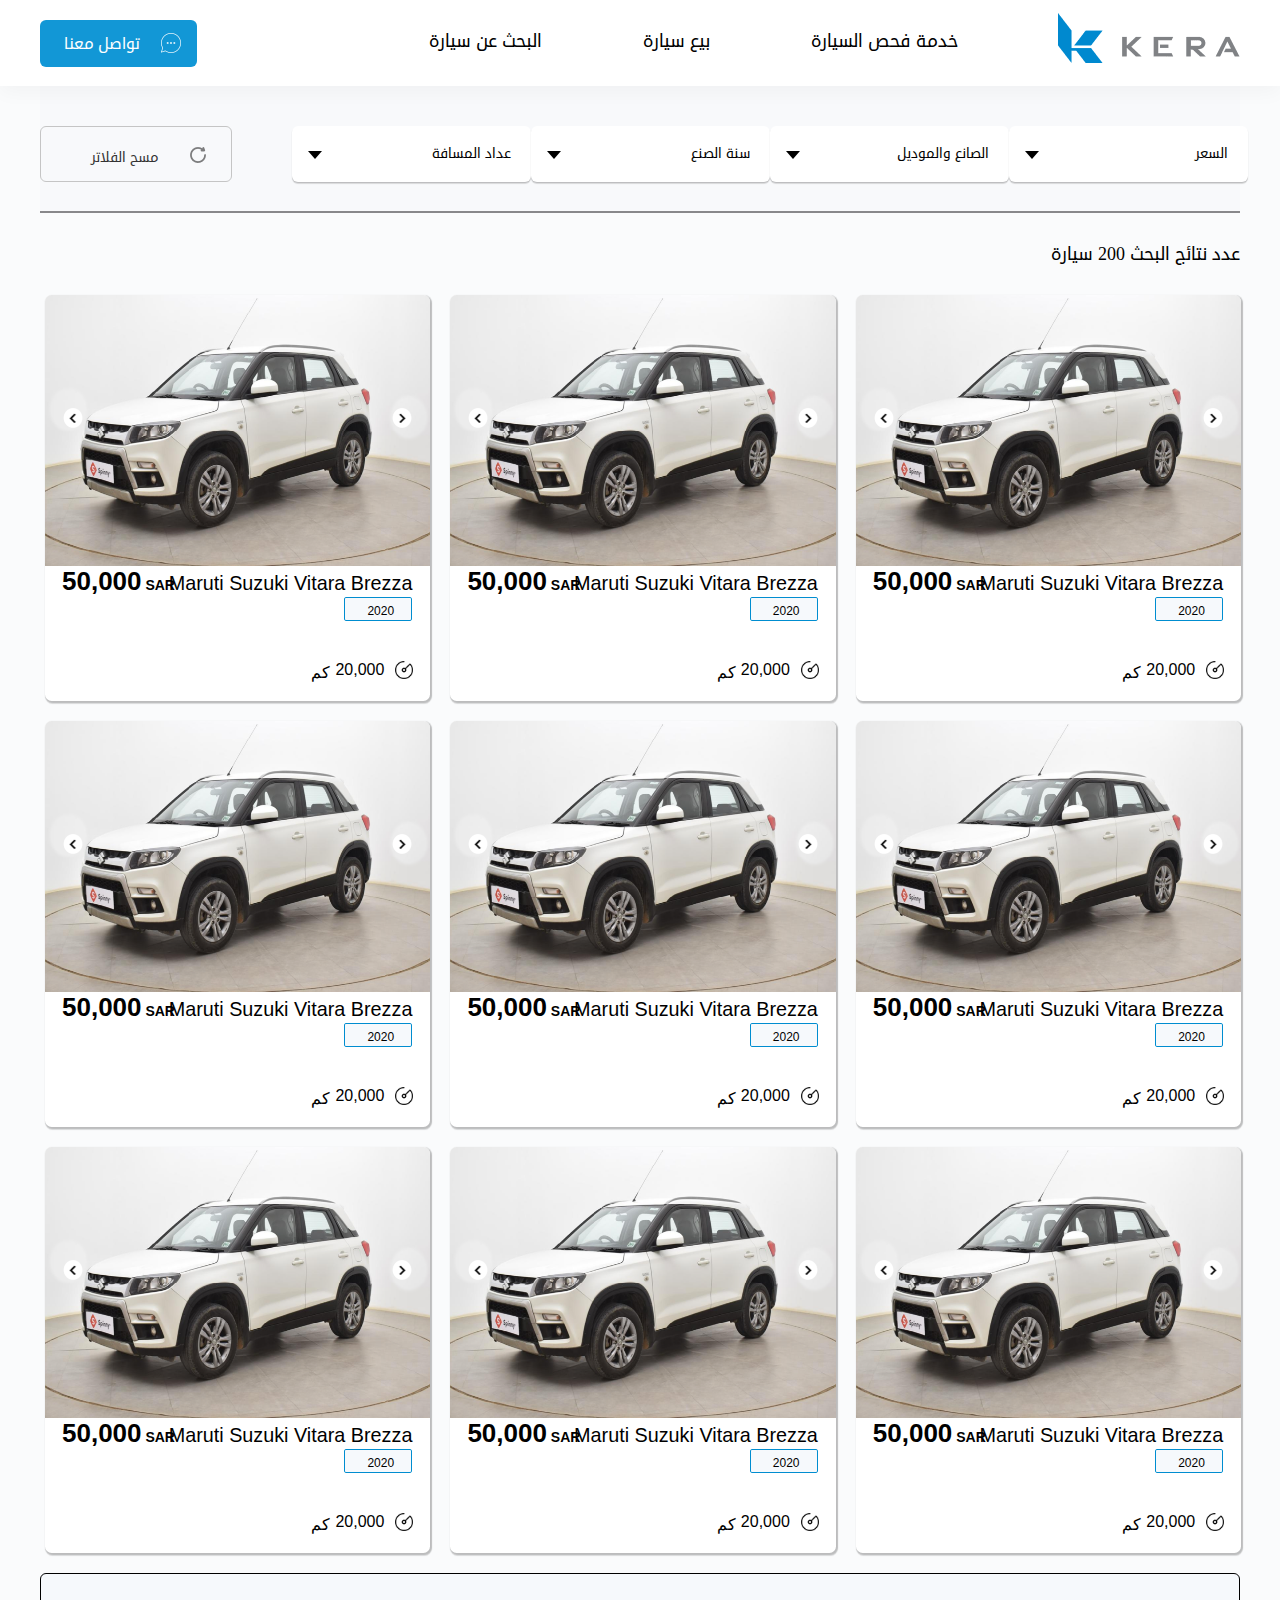
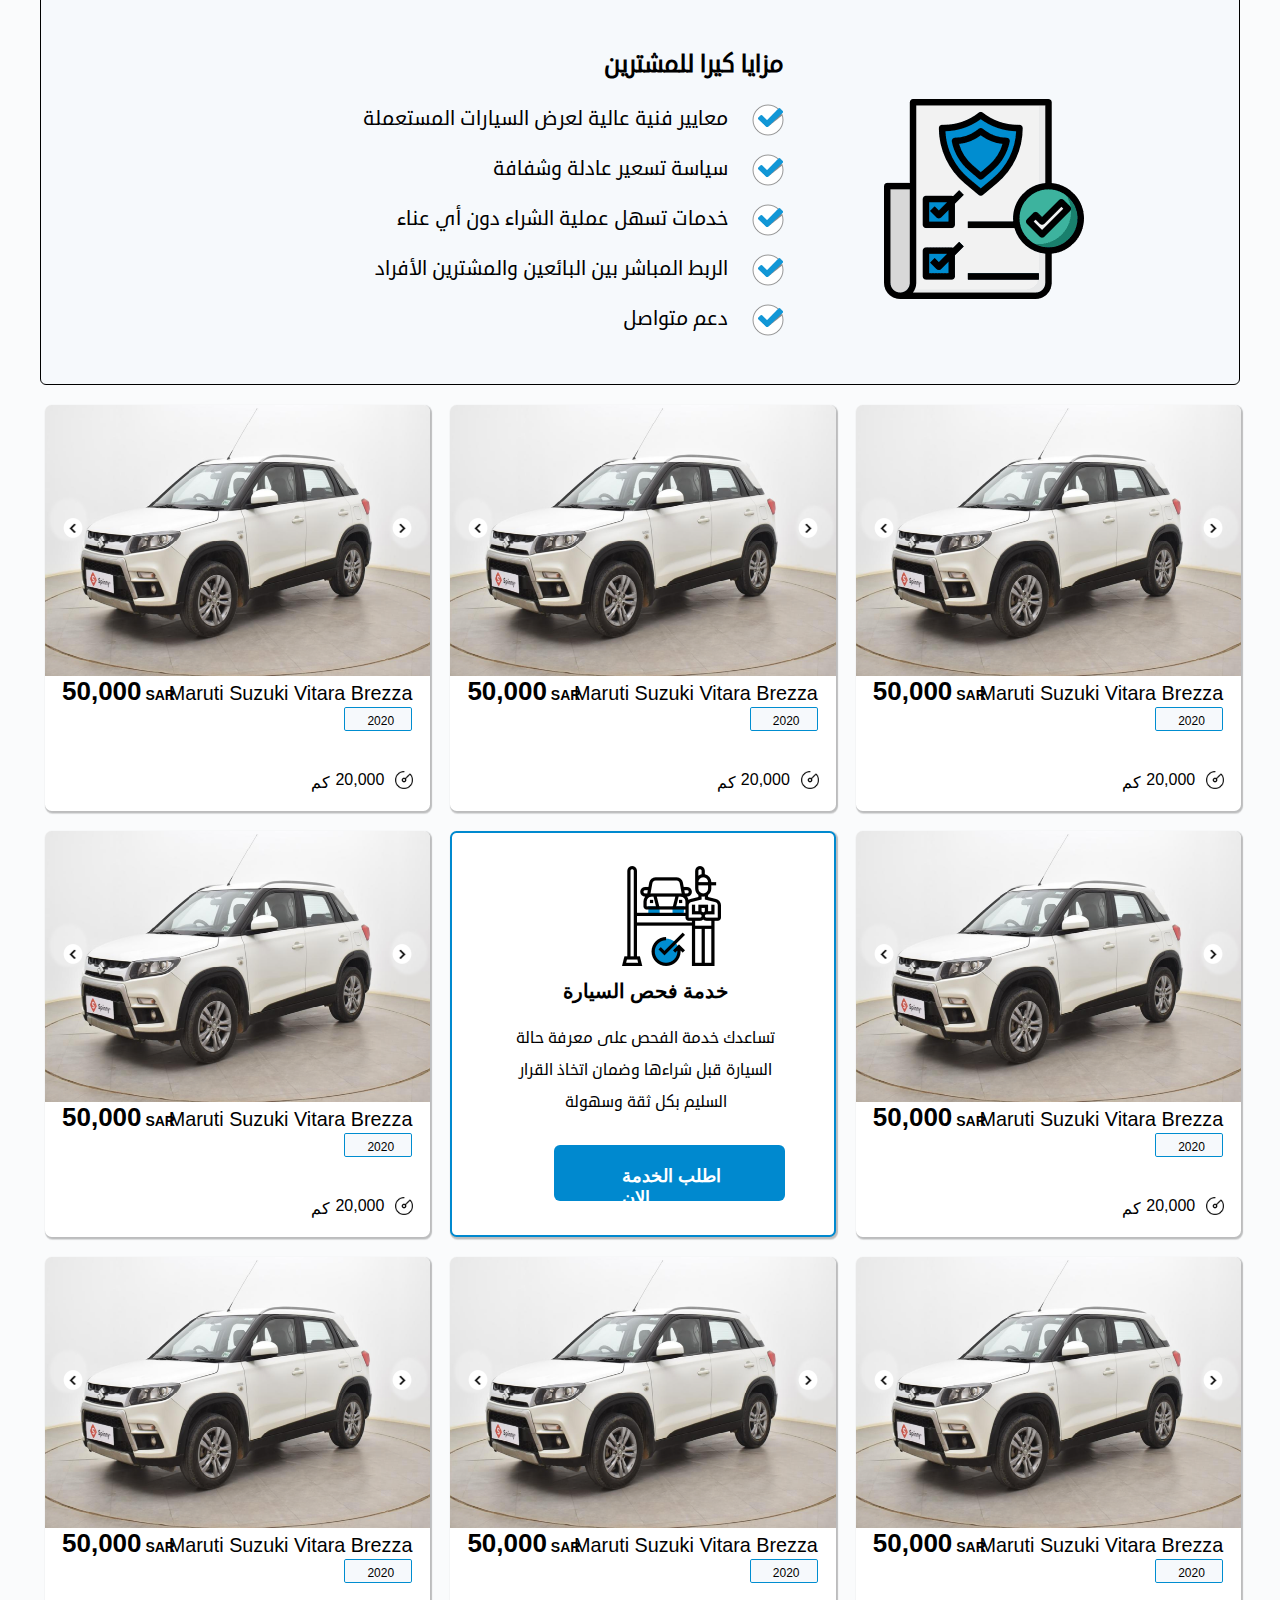
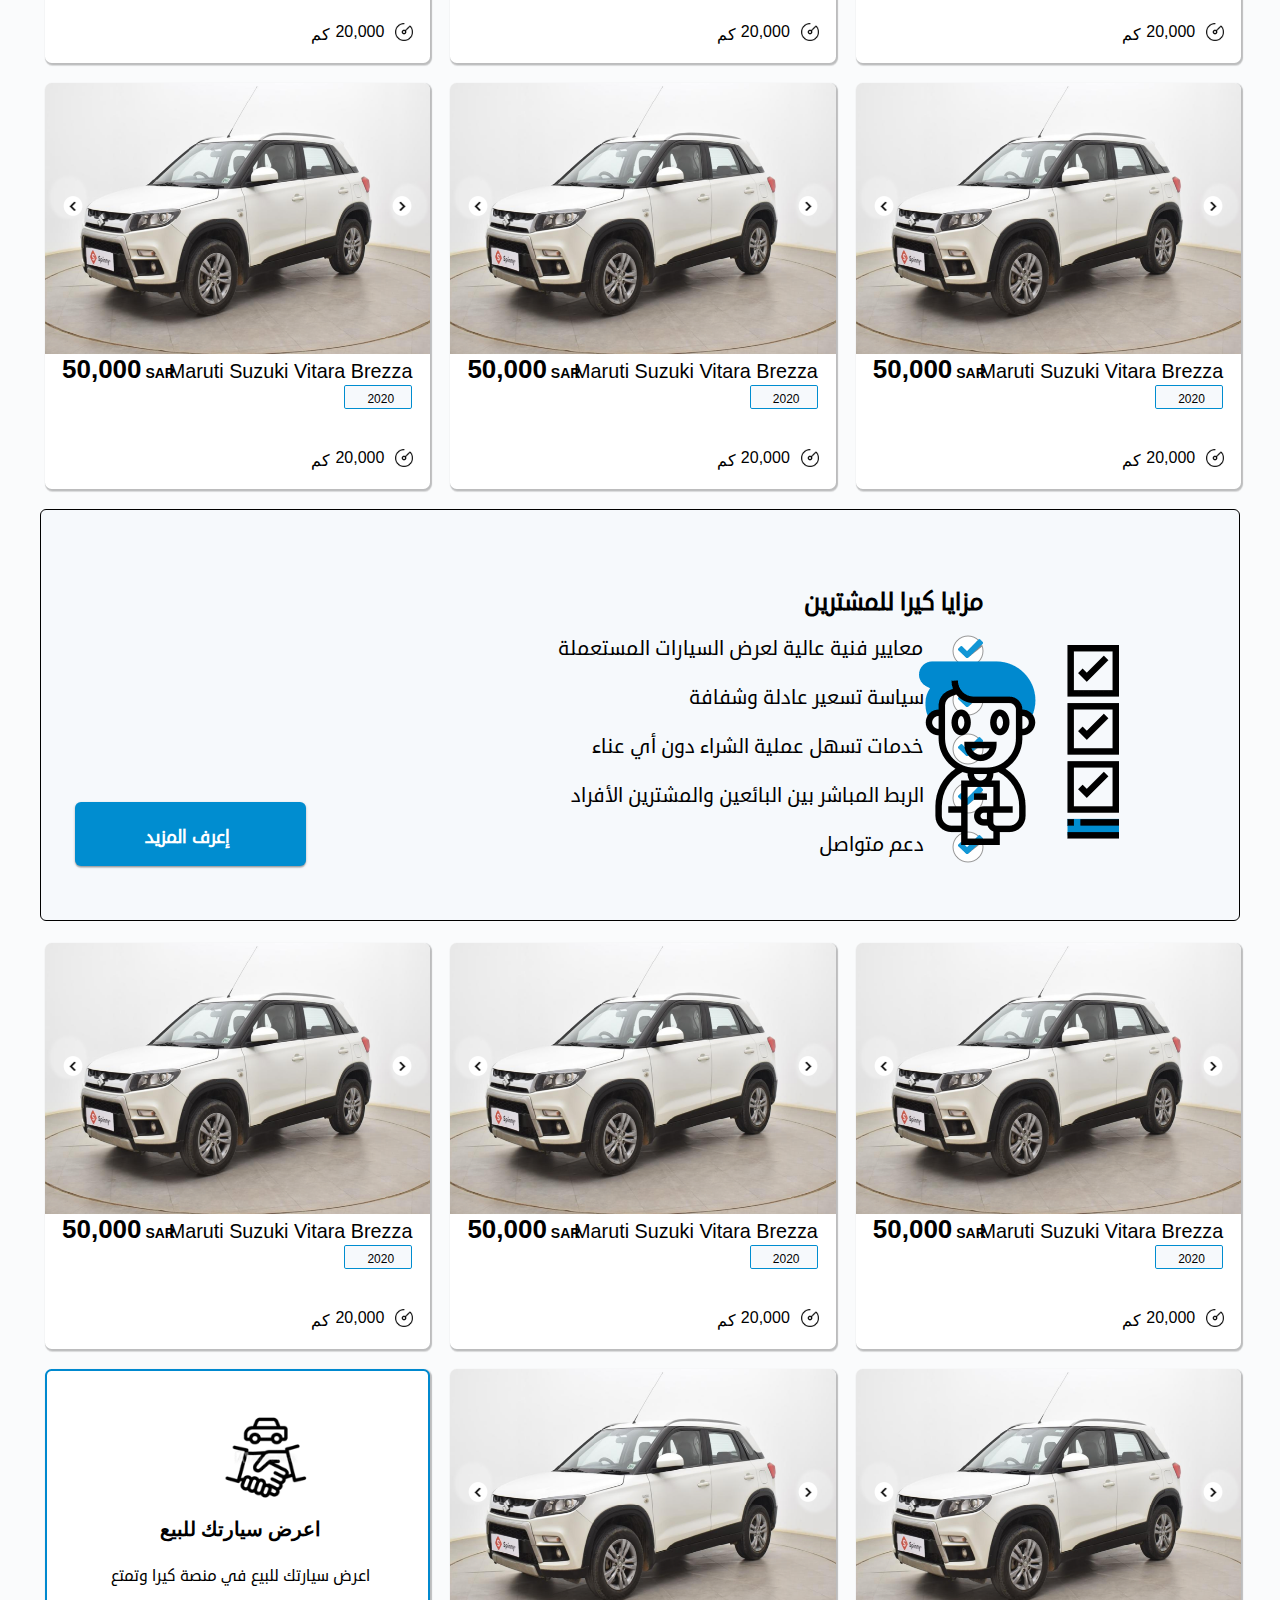
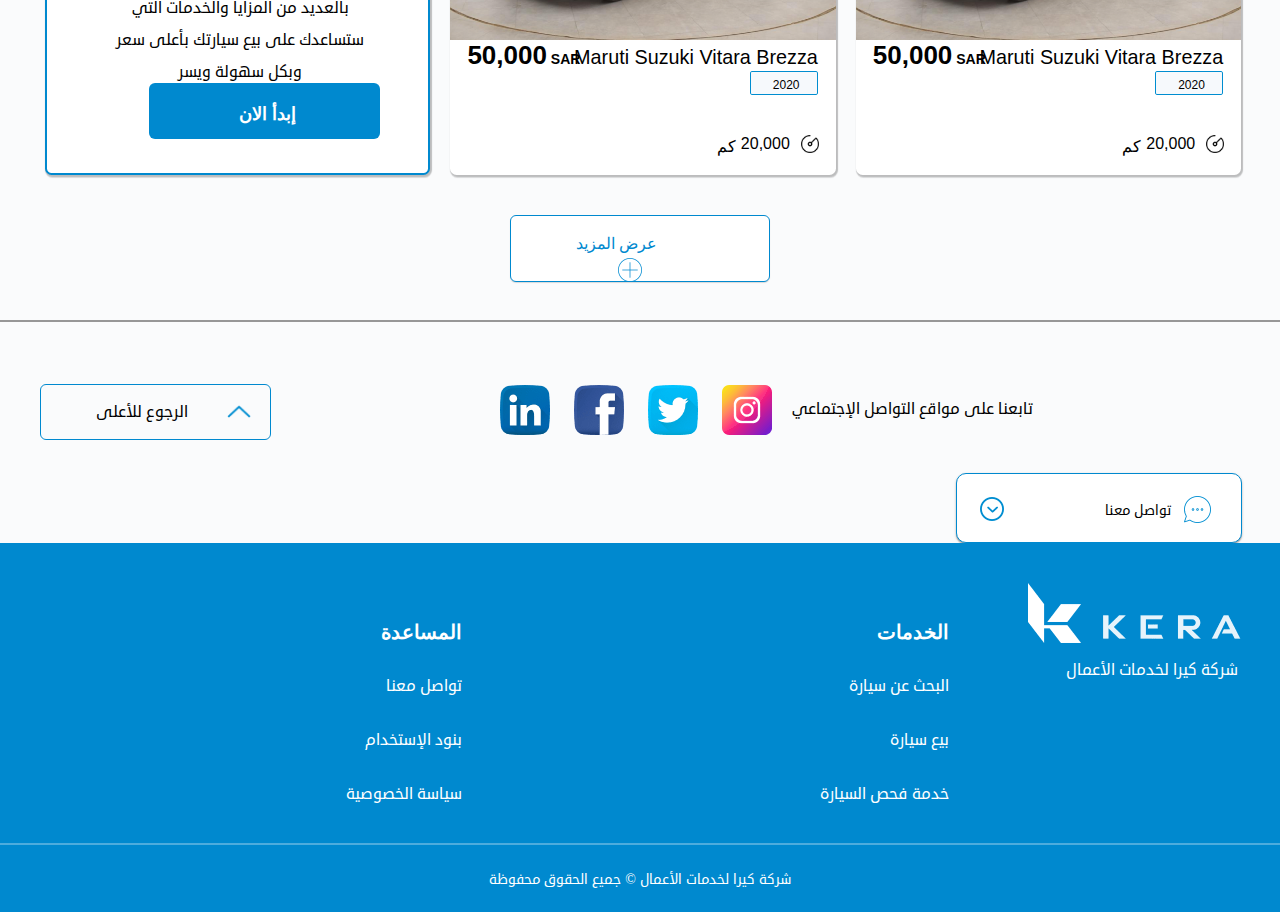
<file: index.html>
<!DOCTYPE html>
<html lang="en">
<head>
    <meta charset="UTF-8">
    <meta http-equiv="X-UA-Compatible" content="IE=edge">
    <meta name="viewport" content="width=device-width, initial-scale=1.0">
    <link rel="stylesheet" href="https://maxcdn.bootstrapcdn.com/bootstrap/3.4.1/css/bootstrap.min.css">
    <link href="https://allfont.net/allfont.css?fonts=droid-sans" rel="stylesheet" type="text/css" />
    <script src="https://ajax.googleapis.com/ajax/libs/jquery/3.5.1/jquery.min.js"></script>
    <script src="https://maxcdn.bootstrapcdn.com/bootstrap/3.4.1/js/bootstrap.min.js"></script>
    <link rel="stylesheet" type="text/CSS" href="./assets/CSS/fontawesome-free-6.0.0-beta2-web/css/all.min.css">
    <link rel="stylesheet" type="text/CSS" href="./assets/CSS/style.css">
    <link rel="stylesheet" type="text/CSS" href="./assets/CSS/style3.css">
    <title>Kera</title>
</head>
<body>
    <div id="main">
        <!-- Connect with us -->

        <!-- header -->
        <div class="header">
            <div id="Connect-with-us">
                <span >
                    تواصل معنا
                </span>
                <img src="./assets/img/header/chat.png" alt="">
            </div>
            <img src="./assets/img/header/keralogo.png" alt="keralogo"id="keralogo">
        <!-- nav -->
            <ul id="nav">
                <li><div><a href="">خدمة فحص السيارة</a></div></li>
                <li><div><a href="">بيع سيارة</a></div></li>
                <li><div><a href="">البحث عن سيارة</a></div></li>
    
            </ul>
        </div>
<!-- end-header -->
<!-- content -->
<div id="container">
    <div class="upper-bar flex-container grid-container">
        <div class="upper-bar load">
            <img src="./assets/img/header/reset.png" alt="">
            <span>
                مسح الفلاتر
            </span>
        </div>
        <div class="upper-bar list js-clock-list" type="button" data-toggle="modal" data-target="#myModal">
    
          <div class="Triangle"></div>
       <span>
           عداد المسافة
       </span>
   </div>
   <div class="upper-bar list js-year-list" type="button" data-toggle="modal" data-target="#myModal"><div class="Triangle">
   </div>
           <span>
               سنة الصنع
           </span>
       </div>
       <div class="upper-bar list js-model-list" type="button" data-toggle="modal" data-target="#myModal"><div class="Triangle">
       </div>
               <span>
                   الصانع والموديل
                   
               </span>
           </div>
       
   <div class="upper-bar list js-price-list" type="button" data-toggle="modal" data-target="#myModal">
   <div class="Triangle"></div><span>
               
               السعر
           </span>
       </div>
   

    </div>
    <div class="Line-a2"></div>
            <!-- num-search -->
            <div class="num-search">
                <div class="num-search results">
                    <span> 
                        عدد نتائج البحث 200 سيارة
                    </span>
                </div>
  </div>

  <div class="clear"></div>
<!-- items1 -->
<div class="items">
    <div class="row">
        <div class="col-md-4">
            <div class=".image-item1">
                <img src="./assets/img/content/previousL.png" alt="" class="img-left1" type="button" id="myBtn">
                <img src="./assets/img/content/previous.png" alt=""class="img-right1"type="button" id="myBtn2">
                <div id="myCarousel" class="carousel slide">
              
   <!-- Wrapper for slides -->
   <div class="carousel-inner" role="listbox">
     <div class="item active">
       <img src="./assets/img/content/item.png" alt="Lights"class="car-img1">
     </div>
              
     <div class="item">
       <img src="./assets/img/content/item.png" alt="Lights"class="car-img1">
     </div>
   
     <div class="item">
       <img src="./assets/img/content/item.png" alt="Lights"class="car-img1">
     </div>
              
     <div class="item">
       <img src="./assets/img/content/item.png" alt="Lights"class="car-img1">
     </div>
   </div>
                 
                 
                </div>
              </div>
              
              <script>
              $(document).ready(function(){
              
                // Go to the previous item
                $("#myBtn").click(function(){
   $("#myCarousel").carousel("prev");
                });
              
                // Go to the next item
                $("#myBtn2").click(function(){
   $("#myCarousel").carousel("next");
                });
   
                
              
              });
              </script>
              <div class="car-name">
                 <span class="-SAR">
    50,000<span class="text-style-1" > SAR</span>
    </span><span class="Maruti-Suzuki-Vitara">
    Maruti Suzuki Vitara Brezza
    </span>
    <div class="btn-year"><span>2020</span></div>
    <div class="text-km">
        <span class="km">
            كم
        </span>
        <span class="num">20,000</span>
        <img src="./assets/img/content/speed-1.png" alt="">
    </div>
             </div>
           
         
         </div>
         <div class="col-md-4">
             <div class=".image-item1">
                 <img src="./assets/img/content/previousL.png" alt="" class="img-left1" type="button" id="myBtn1">
                 <img src="./assets/img/content/previous.png" alt=""class="img-right1"type="button" id="myBtn21">
                 <div id="myCarousel1" class="carousel slide">
               
    <!-- Wrapper for slides -->
    <div class="carousel-inner" role="listbox">
      <div class="item active">
        <img src="./assets/img/content/item.png" alt="Lights"class="car-img1">
      </div>
               
      <div class="item">
        <img src="./assets/img/content/item.png" alt="Lights"class="car-img1">
      </div>
    
      <div class="item">
        <img src="./assets/img/content/item.png" alt="Lights"class="car-img1">
      </div>
               
      <div class="item">
        <img src="./assets/img/content/item.png" alt="Lights"class="car-img1">
      </div>
    </div>
   
   
                 </div>
               </div>
               
               <script>
               $(document).ready(function(){
               
                 // Go to the previous item
                 $("#myBtn1").click(function(){
    $("#myCarousel1").carousel("prev");
                 });
               
                 // Go to the next item
                 $("#myBtn21").click(function(){
    $("#myCarousel1").carousel("next");
                 });
    
                 
               
               });
               </script>
               <div class="car-name">
   <span class="-SAR">
     50,000<span class="text-style-1" > SAR</span>
     </span><span class="Maruti-Suzuki-Vitara">
     Maruti Suzuki Vitara Brezza
     </span>
     <div class="btn-year"><span>2020</span></div>
     <div class="text-km">
         <span class="km">
             كم
         </span>
         <span class="num">20,000</span>
         <img src="./assets/img/content/speed-1.png" alt="">
     </div>
              </div>
            
          
          </div>
          <div class="col-md-4">
              <div class=".image-item1">
   <img src="./assets/img/content/previousL.png" alt="" class="img-left1" type="button" id="myBtn3">
   <img src="./assets/img/content/previous.png" alt=""class="img-right1"type="button" id="myBtn23">
   <div id="myCarousel3" class="carousel slide">
                
     <!-- Wrapper for slides -->
     <div class="carousel-inner" role="listbox">
       <div class="item active">
         <img src="./assets/img/content/item.png" alt="Lights"class="car-img1">
       </div>
                
       <div class="item">
         <img src="./assets/img/content/item.png" alt="Lights"class="car-img1">
       </div>
     
       <div class="item">
         <img src="./assets/img/content/item.png" alt="Lights"class="car-img1">
       </div>
                
       <div class="item">
         <img src="./assets/img/content/item.png" alt="Lights"class="car-img1">
       </div>
     </div>
    
    
   </div>
                </div>
                
                <script>
                $(document).ready(function(){
                
   // Go to the previous item
   $("#myBtn3").click(function(){
     $("#myCarousel3").carousel("prev");
   });
                
   // Go to the next item
   $("#myBtn23").click(function(){
     $("#myCarousel3").carousel("next");
   });
     
   
                
                });
                </script>
                <div class="car-name">
    <span class="-SAR">
      50,000<span class="text-style-1" > SAR</span>
      </span><span class="Maruti-Suzuki-Vitara">
      Maruti Suzuki Vitara Brezza
      </span>
      <div class="btn-year"><span>2020</span></div>
      <div class="text-km">
          <span class="km">
              كم
          </span>
          <span class="num">20,000</span>
          <img src="./assets/img/content/speed-1.png" alt="">
      </div>
               </div>
             
           
           </div>
           <div class="col-md-4">
               <div class=".image-item1">
    <img src="./assets/img/content/previousL.png" alt="" class="img-left1" type="button" id="myBtn7">
    <img src="./assets/img/content/previous.png" alt=""class="img-right1"type="button" id="myBtn207">
    <div id="myCarousel7" class="carousel slide">
                 
      <!-- Wrapper for slides -->
      <div class="carousel-inner" role="listbox">
        <div class="item active">
          <img src="./assets/img/content/item.png" alt="Lights"class="car-img1">
        </div>
                 
        <div class="item">
          <img src="./assets/img/content/item.png" alt="Lights"class="car-img1">
        </div>
      
        <div class="item">
          <img src="./assets/img/content/item.png" alt="Lights"class="car-img1">
        </div>
                 
        <div class="item">
          <img src="./assets/img/content/item.png" alt="Lights"class="car-img1">
        </div>
      </div>
     
     
    </div>
                 </div>
                 
                 <script>
                 $(document).ready(function(){
                 
    // Go to the previous item
    $("#myBtn7").click(function(){
      $("#myCarousel7").carousel("prev");
    });
                 
    // Go to the next item
    $("#myBtn207").click(function(){
      $("#myCarousel7").carousel("next");
    });
      
    
                 
                 });
                 </script>
                 <div class="car-name">
     <span class="-SAR">
       50,000<span class="text-style-1" > SAR</span>
       </span><span class="Maruti-Suzuki-Vitara">
       Maruti Suzuki Vitara Brezza
       </span>
       <div class="btn-year"><span>2020</span></div>
       <div class="text-km">
           <span class="km">
               كم
           </span>
           <span class="num">20,000</span>
           <img src="./assets/img/content/speed-1.png" alt="">
       </div>
                </div>
              
            
            </div>
            <div class="col-md-4">
                <div class=".image-item1">
     <img src="./assets/img/content/previousL.png" alt="" class="img-left1" type="button" id="myBtn8">
     <img src="./assets/img/content/previous.png" alt=""class="img-right1"type="button" id="myBtn208">
     <div id="myCarousel8" class="carousel slide">
   
       <!-- Wrapper for slides -->
       <div class="carousel-inner" role="listbox">
         <div class="item active">
           <img src="./assets/img/content/item.png" alt="Lights"class="car-img1">
         </div>
   
         <div class="item">
           <img src="./assets/img/content/item.png" alt="Lights"class="car-img1">
         </div>
       
         <div class="item">
           <img src="./assets/img/content/item.png" alt="Lights"class="car-img1">
         </div>
   
         <div class="item">
           <img src="./assets/img/content/item.png" alt="Lights"class="car-img1">
         </div>
       </div>
      
      
     </div>
   </div>
   
   <script>
   $(document).ready(function(){
   
     // Go to the previous item
     $("#myBtn8").click(function(){
       $("#myCarousel8").carousel("prev");
     });
   
     // Go to the next item
     $("#myBtn208").click(function(){
       $("#myCarousel8").carousel("next");
     });
       
     
   
   });
   </script>
   <div class="car-name">
      <span class="-SAR">
        50,000<span class="text-style-1" > SAR</span>
        </span><span class="Maruti-Suzuki-Vitara">
        Maruti Suzuki Vitara Brezza
        </span>
        <div class="btn-year"><span>2020</span></div>
        <div class="text-km">
            <span class="km">
                كم
            </span>
            <span class="num">20,000</span>
            <img src="./assets/img/content/speed-1.png" alt="">
        </div>
                 </div>
               
             
             </div>
             <div class="col-md-4">
                 <div class=".image-item1">
      <img src="./assets/img/content/previousL.png" alt="" class="img-left1" type="button" id="myBtn9">
      <img src="./assets/img/content/previous.png" alt=""class="img-right1"type="button" id="myBtn209">
      <div id="myCarousel9" class="carousel slide">
    
        <!-- Wrapper for slides -->
        <div class="carousel-inner" role="listbox">
          <div class="item active">
            <img src="./assets/img/content/item.png" alt="Lights"class="car-img1">
          </div>
    
          <div class="item">
            <img src="./assets/img/content/item.png" alt="Lights"class="car-img1">
          </div>
        
          <div class="item">
            <img src="./assets/img/content/item.png" alt="Lights"class="car-img1">
          </div>
    
          <div class="item">
            <img src="./assets/img/content/item.png" alt="Lights"class="car-img1">
          </div>
        </div>
       
       
      </div>
    </div>
    
    <script>
    $(document).ready(function(){
    
      // Go to the previous item
      $("#myBtn9").click(function(){
        $("#myCarousel9").carousel("prev");
      });
    
      // Go to the next item
      $("#myBtn209").click(function(){
        $("#myCarousel9").carousel("next");
      });
        
      
    
    });
    </script>
    <div class="car-name">
       <span class="-SAR">
         50,000<span class="text-style-1" > SAR</span>
         </span><span class="Maruti-Suzuki-Vitara">
         Maruti Suzuki Vitara Brezza
         </span>
         <div class="btn-year"><span>2020</span></div>
         <div class="text-km">
             <span class="km">
                 كم
             </span>
             <span class="num">20,000</span>
             <img src="./assets/img/content/speed-1.png" alt="">
         </div>
   </div>
                
              
              </div>
   
              <div class="col-md-4">
   <div class=".image-item1">
       <img src="./assets/img/content/previousL.png" alt="" class="img-left1" type="button" id="myBtn4">
       <img src="./assets/img/content/previous.png" alt=""class="img-right1"type="button" id="myBtn204">
       <div id="myCarousel4" class="carousel slide">
     
         <!-- Wrapper for slides -->
         <div class="carousel-inner" role="listbox">
           <div class="item active">
             <img src="./assets/img/content/item.png" alt="Lights"class="car-img1">
           </div>
     
           <div class="item">
             <img src="./assets/img/content/item.png" alt="Lights"class="car-img1">
           </div>
         
           <div class="item">
             <img src="./assets/img/content/item.png" alt="Lights"class="car-img1">
           </div>
     
           <div class="item">
             <img src="./assets/img/content/item.png" alt="Lights"class="car-img1">
           </div>
         </div>
        
        
       </div>
     </div>
     
     <script>
     $(document).ready(function(){
     
       // Go to the previous item
       $("#myBtn4").click(function(){
         $("#myCarousel4").carousel("prev");
       });
     
       // Go to the next item
       $("#myBtn204").click(function(){
         $("#myCarousel4").carousel("next");
       });
         
       
     
     });
     </script>
     <div class="car-name">
        <span class="-SAR">
          50,000<span class="text-style-1" > SAR</span>
          </span><span class="Maruti-Suzuki-Vitara">
          Maruti Suzuki Vitara Brezza
          </span>
          <div class="btn-year"><span>2020</span></div>
          <div class="text-km">
              <span class="km">
   كم
              </span>
              <span class="num">20,000</span>
              <img src="./assets/img/content/speed-1.png" alt="">
          </div>
    </div>
                 
               
               </div>
               <div class="col-md-4">
    <div class=".image-item1">
        <img src="./assets/img/content/previousL.png" alt="" class="img-left1" type="button" id="myBtn5">
        <img src="./assets/img/content/previous.png" alt=""class="img-right1"type="button" id="myBtn205">
        <div id="myCarousel5" class="carousel slide">
      
          <!-- Wrapper for slides -->
          <div class="carousel-inner" role="listbox">
            <div class="item active">
              <img src="./assets/img/content/item.png" alt="Lights"class="car-img1">
            </div>
      
            <div class="item">
              <img src="./assets/img/content/item.png" alt="Lights"class="car-img1">
            </div>
          
            <div class="item">
              <img src="./assets/img/content/item.png" alt="Lights"class="car-img1">
            </div>
      
            <div class="item">
              <img src="./assets/img/content/item.png" alt="Lights"class="car-img1">
            </div>
          </div>
         
         
        </div>
      </div>
      
      <script>
      $(document).ready(function(){
      
        // Go to the previous item
        $("#myBtn5").click(function(){
          $("#myCarousel5").carousel("prev");
        });
      
        // Go to the next item
        $("#myBtn205").click(function(){
          $("#myCarousel5").carousel("next");
        });
          
        
      
      });
      </script>
      <div class="car-name">
         <span class="-SAR">
           50,000<span class="text-style-1" > SAR</span>
           </span><span class="Maruti-Suzuki-Vitara">
           Maruti Suzuki Vitara Brezza
           </span>
           <div class="btn-year"><span>2020</span></div>
           <div class="text-km">
               <span class="km">
    كم
               </span>
               <span class="num">20,000</span>
               <img src="./assets/img/content/speed-1.png" alt="">
           </div>
     </div>
   
                
                </div>
                <div class="col-md-4">
     <div class=".image-item1">
         <img src="./assets/img/content/previousL.png" alt="" class="img-left1" type="button" id="myBtn6">
         <img src="./assets/img/content/previous.png" alt=""class="img-right1"type="button" id="myBtn206">
         <div id="myCarousel6" class="carousel slide">
       
           <!-- Wrapper for slides -->
           <div class="carousel-inner" role="listbox">
             <div class="item active">
               <img src="./assets/img/content/item.png" alt="Lights"class="car-img1">
             </div>
       
             <div class="item">
               <img src="./assets/img/content/item.png" alt="Lights"class="car-img1">
             </div>
           
             <div class="item">
               <img src="./assets/img/content/item.png" alt="Lights"class="car-img1">
             </div>
       
             <div class="item">
               <img src="./assets/img/content/item.png" alt="Lights"class="car-img1">
             </div>
           </div>
          
          
         </div>
       </div>
       
       <script>
       $(document).ready(function(){
       
         // Go to the previous item
         $("#myBtn6").click(function(){
           $("#myCarousel6").carousel("prev");
         });
       
         // Go to the next item
         $("#myBtn206").click(function(){
           $("#myCarousel6").carousel("next");
         });
           
         
       
       });
       </script>
       <div class="car-name">
          <span class="-SAR">
            50,000<span class="text-style-1" > SAR</span>
            </span><span class="Maruti-Suzuki-Vitara">
            Maruti Suzuki Vitara Brezza
            </span>
            <div class="btn-year"><span>2020</span></div>
            <div class="text-km">
                <span class="km">
     كم
                </span>
                <span class="num">20,000</span>
                <img src="./assets/img/content/speed-1.png" alt="">
            </div>
      </div>
    
                 
                 </div>
     </div>
                
           </div>
           <!-- end menu -->
           <div class="clear"></div>
            <!-- banner 1 -->
     <div class="banner1">
      <div class="advantages">
          <div class="advantage">
<span class="title">مزايا كيرا للمشترين</span>

          </div>
          <div class="advantage">
<span>معايير فنية عالية لعرض السيارات المستعملة </span>
<img src="./assets/img/content/tick.png" alt="">
          </div>
          <div class="advantage">
<span>سياسة تسعير عادلة وشفافة</span>
<img src="./assets/img/content/tick.png" alt="">
          </div>
          <div class="advantage">
<span>	خدمات تسهل عملية الشراء دون أي عناء	</span>
<img src="./assets/img/content/tick.png" alt="">
          </div>
          <div class="advantage">
<span>	الربط المباشر بين البائعين والمشترين الأفراد</span>
<img src="./assets/img/content/tick.png" alt="">
          </div>
          <div class="advantage">
<span>دعم متواصل</span>
<img src="./assets/img/content/tick.png" alt="">
          </div>
      </div>
      <div class="advantage-img">
         <img src="./assets/img/content/kera-advantages-for-buyers.png" alt="">
     </div>



     <!--end banner1  -->
     
    </div>
<div class="clear"></div>
<!-- items2 -->
<div class="items2">
  <div class="row">
    <div class="col-md-4">
      <div class="image-item2">
          <img src="./assets/img/content/previousL.png" alt="" class="img-left1" type="button" id="myBtn14">
          <img src="./assets/img/content/previous.png" alt=""class="img-right1"type="button" id="myBtn214">
          <div id="myCarousel14" class="carousel slide">
        
            <!-- Wrapper for slides -->
            <div class="carousel-inner" role="listbox">
              <div class="item active">
 <img src="./assets/img/content/item.png" alt="Lights"class="car-img1">
              </div>
        
              <div class="item">
 <img src="./assets/img/content/item.png" alt="Lights"class="car-img1">
              </div>
            
              <div class="item">
 <img src="./assets/img/content/item.png" alt="Lights"class="car-img1">
              </div>
        
              <div class="item">
 <img src="./assets/img/content/item.png" alt="Lights"class="car-img1">
              </div>
            </div>
           
           
          </div>
        </div>
        
        <script>
        $(document).ready(function(){
        
          // Go to the previous item
          $("#myBtn14").click(function(){
            $("#myCarousel14").carousel("prev");
          });
        
          // Go to the next item
          $("#myBtn214").click(function(){
            $("#myCarousel14").carousel("next");
          });
            
          
        
        });
        </script>
        <div class="car-name">
           <span class="-SAR">
             50,000<span class="text-style-1" > SAR</span>
             </span><span class="Maruti-Suzuki-Vitara">
             Maruti Suzuki Vitara Brezza
             </span>
             <div class="btn-year"><span>2020</span></div>
             <div class="text-km">
  <span class="km">
      كم
  </span>
  <span class="num">20,000</span>
  <img src="./assets/img/content/speed-1.png" alt="">
             </div>
       </div>
     
   
   </div>
   <div class="col-md-4">
     <div class="image-item2">
         <img src="./assets/img/content/previousL.png" alt="" class="img-left1" type="button" id="myBtn15">
         <img src="./assets/img/content/previous.png" alt=""class="img-right1"type="button" id="myBtn215">
         <div id="myCarousel15" class="carousel slide">
       
           <!-- Wrapper for slides -->
           <div class="carousel-inner" role="listbox">
             <div class="item active">
               <img src="./assets/img/content/item.png" alt="Lights"class="car-img1">
             </div>
       
             <div class="item">
               <img src="./assets/img/content/item.png" alt="Lights"class="car-img1">
             </div>
           
             <div class="item">
               <img src="./assets/img/content/item.png" alt="Lights"class="car-img1">
             </div>
       
             <div class="item">
               <img src="./assets/img/content/item.png" alt="Lights"class="car-img1">
             </div>
           </div>
          
          
         </div>
       </div>
       
       <script>
       $(document).ready(function(){
       
         // Go to the previous item
         $("#myBtn15").click(function(){
           $("#myCarousel15").carousel("prev");
         });
       
         // Go to the next item
         $("#myBtn215").click(function(){
           $("#myCarousel15").carousel("next");
         });
           
         
       
       });
       </script>
       <div class="car-name">
          <span class="-SAR">
            50,000<span class="text-style-1" > SAR</span>
            </span><span class="Maruti-Suzuki-Vitara">
            Maruti Suzuki Vitara Brezza
            </span>
            <div class="btn-year"><span>2020</span></div>
            <div class="text-km">
 <span class="km">
     كم
 </span>
 <span class="num">20,000</span>
 <img src="./assets/img/content/speed-1.png" alt="">
            </div>
      </div>
    
  
  </div>
  <div class="col-md-4">
    <div class="image-item2">
        <img src="./assets/img/content/previousL.png" alt="" class="img-left1" type="button" id="myBtn16">
        <img src="./assets/img/content/previous.png" alt=""class="img-right1"type="button" id="myBtn216">
        <div id="myCarousel16" class="carousel slide">
      
          <!-- Wrapper for slides -->
          <div class="carousel-inner" role="listbox">
            <div class="item active">
              <img src="./assets/img/content/item.png" alt="Lights"class="car-img1">
            </div>
      
            <div class="item">
              <img src="./assets/img/content/item.png" alt="Lights"class="car-img1">
            </div>
          
            <div class="item">
              <img src="./assets/img/content/item.png" alt="Lights"class="car-img1">
            </div>
      
            <div class="item">
              <img src="./assets/img/content/item.png" alt="Lights"class="car-img1">
            </div>
          </div>
         
         
        </div>
      </div>
      
      <script>
      $(document).ready(function(){
      
        // Go to the previous item
        $("#myBtn16").click(function(){
          $("#myCarousel16").carousel("prev");
        });
      
        // Go to the next item
        $("#myBtn216").click(function(){
          $("#myCarousel16").carousel("next");
        });
          
        
      
      });
      </script>
      <div class="car-name">
         <span class="-SAR">
           50,000<span class="text-style-1" > SAR</span>
           </span><span class="Maruti-Suzuki-Vitara">
           Maruti Suzuki Vitara Brezza
           </span>
           <div class="btn-year"><span>2020</span></div>
           <div class="text-km">
               <span class="km">
    كم
               </span>
               <span class="num">20,000</span>
               <img src="./assets/img/content/speed-1.png" alt="">
           </div>
     </div>
   
 
 </div>
 <div class="col-md-4">
   <div class="image-item2">
       <img src="./assets/img/content/previousL.png" alt="" class="img-left1" type="button" id="myBtn17">
       <img src="./assets/img/content/previous.png" alt=""class="img-right1"type="button" id="myBtn217">
       <div id="myCarousel17" class="carousel slide">
     
         <!-- Wrapper for slides -->
         <div class="carousel-inner" role="listbox">
           <div class="item active">
             <img src="./assets/img/content/item.png" alt="Lights"class="car-img1">
           </div>
     
           <div class="item">
             <img src="./assets/img/content/item.png" alt="Lights"class="car-img1">
           </div>
         
           <div class="item">
             <img src="./assets/img/content/item.png" alt="Lights"class="car-img1">
           </div>
     
           <div class="item">
             <img src="./assets/img/content/item.png" alt="Lights"class="car-img1">
           </div>
         </div>
        
        
       </div>
     </div>
     
     <script>
     $(document).ready(function(){
     
       // Go to the previous item
       $("#myBtn17").click(function(){
         $("#myCarousel17").carousel("prev");
       });
     
       // Go to the next item
       $("#myBtn217").click(function(){
         $("#myCarousel17").carousel("next");
       });
         
       
     
     });
     </script>
     <div class="car-name">
        <span class="-SAR">
          50,000<span class="text-style-1" > SAR</span>
          </span><span class="Maruti-Suzuki-Vitara">
          Maruti Suzuki Vitara Brezza
          </span>
          <div class="btn-year"><span>2020</span></div>
          <div class="text-km">
              <span class="km">
   كم
              </span>
              <span class="num">20,000</span>
              <img src="./assets/img/content/speed-1.png" alt="">
          </div>
    </div>
  
               
               </div>
       <!-- ads item -->
       <div class="col-md-4 banner">
           <img src="./assets/img/content/inspect-vehicle.png" class="items-banner">
           <h4>
               خدمة فحص السيارة
             </h4>
            <div class="con">
               <span class="com">
    تساعدك خدمة الفحص على معرفة حالة السيارة قبل شراءها وضمان اتخاذ القرار السليم بكل ثقة وسهولة
  </span>
            </div>
             <div class="btn-item-ads">
               <span >
    اطلب الخدمة الان
  </span>
             </div>
 
       </div>
 
 
 
       <div class="col-md-4">
         <div class="image-item2">
             <img src="./assets/img/content/previousL.png" alt="" class="img-left1" type="button" id="myBtn18">
             <img src="./assets/img/content/previous.png" alt=""class="img-right1"type="button" id="myBtn218">
             <div id="myCarousel18" class="carousel slide">
           
               <!-- Wrapper for slides -->
               <div class="carousel-inner" role="listbox">
  <div class="item active">
    <img src="./assets/img/content/item.png" alt="Lights"class="car-img1">
  </div>
           
  <div class="item">
    <img src="./assets/img/content/item.png" alt="Lights"class="car-img1">
  </div>
               
  <div class="item">
    <img src="./assets/img/content/item.png" alt="Lights"class="car-img1">
  </div>
           
  <div class="item">
    <img src="./assets/img/content/item.png" alt="Lights"class="car-img1">
  </div>
               </div>
              
              
             </div>
           </div>
           
           <script>
           $(document).ready(function(){
           
             // Go to the previous item
             $("#myBtn18").click(function(){
               $("#myCarousel18").carousel("prev");
             });
           
             // Go to the next item
             $("#myBtn218").click(function(){
               $("#myCarousel18").carousel("next");
             });
               
             
           
           });
           </script>
           <div class="car-name">
              <span class="-SAR">
 50,000<span class="text-style-1" > SAR</span>
 </span><span class="Maruti-Suzuki-Vitara">
 Maruti Suzuki Vitara Brezza
 </span>
 <div class="btn-year"><span>2020</span></div>
 <div class="text-km">
     <span class="km">
         كم
     </span>
     <span class="num">20,000</span>
     <img src="./assets/img/content/speed-1.png" alt="">
 </div>
          </div>
        
      
      </div>
      <div class="col-md-4">
        <div class="image-item2">
            <img src="./assets/img/content/previousL.png" alt="" class="img-left1" type="button" id="myBtn19">
            <img src="./assets/img/content/previous.png" alt=""class="img-right1"type="button" id="myBtn219">
            <div id="myCarousel19" class="carousel slide">
          
              <!-- Wrapper for slides -->
              <div class="carousel-inner" role="listbox">
 <div class="item active">
   <img src="./assets/img/content/item.png" alt="Lights"class="car-img1">
 </div>
          
 <div class="item">
   <img src="./assets/img/content/item.png" alt="Lights"class="car-img1">
 </div>
              
 <div class="item">
   <img src="./assets/img/content/item.png" alt="Lights"class="car-img1">
 </div>
          
 <div class="item">
   <img src="./assets/img/content/item.png" alt="Lights"class="car-img1">
 </div>
              </div>
             
             
            </div>
          </div>
          
          <script>
          $(document).ready(function(){
          
            // Go to the previous item
            $("#myBtn19").click(function(){
              $("#myCarousel19").carousel("prev");
            });
          
            // Go to the next item
            $("#myBtn219").click(function(){
              $("#myCarousel19").carousel("next");
            });
              
            
          
          });
          </script>
          <div class="car-name">
             <span class="-SAR">
               50,000<span class="text-style-1" > SAR</span>
               </span><span class="Maruti-Suzuki-Vitara">
               Maruti Suzuki Vitara Brezza
               </span>
               <div class="btn-year"><span>2020</span></div>
               <div class="text-km">
    <span class="km">
        كم
    </span>
    <span class="num">20,000</span>
    <img src="./assets/img/content/speed-1.png" alt="">
               </div>
         </div>
       
     
     </div>
     <div class="col-md-4">
       <div class="image-item2">
           <img src="./assets/img/content/previousL.png" alt="" class="img-left1" type="button" id="myBtn20">
           <img src="./assets/img/content/previous.png" alt=""class="img-right1"type="button" id="myBtn220">
           <div id="myCarousel20" class="carousel slide">
         
             <!-- Wrapper for slides -->
             <div class="carousel-inner" role="listbox">
               <div class="item active">
  <img src="./assets/img/content/item.png" alt="Lights"class="car-img1">
               </div>
         
               <div class="item">
  <img src="./assets/img/content/item.png" alt="Lights"class="car-img1">
               </div>
             
               <div class="item">
  <img src="./assets/img/content/item.png" alt="Lights"class="car-img1">
               </div>
         
               <div class="item">
  <img src="./assets/img/content/item.png" alt="Lights"class="car-img1">
               </div>
             </div>
            
            
           </div>
         </div>
         
         <script>
         $(document).ready(function(){
         
           // Go to the previous item
           $("#myBtn20").click(function(){
             $("#myCarousel20").carousel("prev");
           });
         
           // Go to the next item
           $("#myBtn220").click(function(){
             $("#myCarousel20").carousel("next");
           });
             
           
         
         });
         </script>
         <div class="car-name">
            <span class="-SAR">
              50,000<span class="text-style-1" > SAR</span>
              </span><span class="Maruti-Suzuki-Vitara">
              Maruti Suzuki Vitara Brezza
              </span>
              <div class="btn-year"><span>2020</span></div>
              <div class="text-km">
   <span class="km">
       كم
   </span>
   <span class="num">20,000</span>
   <img src="./assets/img/content/speed-1.png" alt="">
              </div>
        </div>
      
    
    </div>
    <div class="col-md-4">
      <div class="image-item2">
          <img src="./assets/img/content/previousL.png" alt="" class="img-left1" type="button" id="myBtn21">
          <img src="./assets/img/content/previous.png" alt=""class="img-right1"type="button" id="myBtn321">
          <div id="myCarousel21" class="carousel slide">
        
            <!-- Wrapper for slides -->
            <div class="carousel-inner" role="listbox">
              <div class="item active">
 <img src="./assets/img/content/item.png" alt="Lights"class="car-img1">
              </div>
        
              <div class="item">
 <img src="./assets/img/content/item.png" alt="Lights"class="car-img1">
              </div>
            
              <div class="item">
 <img src="./assets/img/content/item.png" alt="Lights"class="car-img1">
              </div>
        
              <div class="item">
 <img src="./assets/img/content/item.png" alt="Lights"class="car-img1">
              </div>
            </div>
           
           
          </div>
        </div>
        
        <script>
        $(document).ready(function(){
        
          // Go to the previous item
          $("#myBtn21").click(function(){
            $("#myCarousel21").carousel("prev");
          });
        
          // Go to the next item
          $("#myBtn321").click(function(){
            $("#myCarousel21").carousel("next");
          });
            
          
        
        });
        </script>
        <div class="car-name">
           <span class="-SAR">
             50,000<span class="text-style-1" > SAR</span>
             </span><span class="Maruti-Suzuki-Vitara">
             Maruti Suzuki Vitara Brezza
             </span>
             <div class="btn-year"><span>2020</span></div>
             <div class="text-km">
  <span class="km">
      كم
  </span>
  <span class="num">20,000</span>
  <img src="./assets/img/content/speed-1.png" alt="">
             </div>
       </div>
     
   
   </div>
   <div class="col-md-4">
     <div class="image-item2">
         <img src="./assets/img/content/previousL.png" alt="" class="img-left1" type="button" id="myBtn22">
         <img src="./assets/img/content/previous.png" alt=""class="img-right1"type="button" id="myBtn222">
         <div id="myCarousel22" class="carousel slide">
       
           <!-- Wrapper for slides -->
           <div class="carousel-inner" role="listbox">
             <div class="item active">
               <img src="./assets/img/content/item.png" alt="Lights"class="car-img1">
             </div>
       
             <div class="item">
               <img src="./assets/img/content/item.png" alt="Lights"class="car-img1">
             </div>
           
             <div class="item">
               <img src="./assets/img/content/item.png" alt="Lights"class="car-img1">
             </div>
       
             <div class="item">
               <img src="./assets/img/content/item.png" alt="Lights"class="car-img1">
             </div>
           </div>
          
          
         </div>
       </div>
       
       <script>
       $(document).ready(function(){
       
         // Go to the previous item
         $("#myBtn22").click(function(){
           $("#myCarousel22").carousel("prev");
         });
       
         // Go to the next item
         $("#myBtn222").click(function(){
           $("#myCarousel22").carousel("next");
         });
           
         
       
       });
       </script>
       <div class="car-name">
          <span class="-SAR">
            50,000<span class="text-style-1" > SAR</span>
            </span><span class="Maruti-Suzuki-Vitara">
            Maruti Suzuki Vitara Brezza
            </span>
            <div class="btn-year"><span>2020</span></div>
            <div class="text-km">
 <span class="km">
     كم
 </span>
 <span class="num">20,000</span>
 <img src="./assets/img/content/speed-1.png" alt="">
            </div>
      </div>
    
  
  </div>
  <div class="col-md-4">
    <div class="image-item2">
        <img src="./assets/img/content/previousL.png" alt="" class="img-left1" type="button" id="myBtn233">
        <img src="./assets/img/content/previous.png" alt=""class="img-right1"type="button" id="myBtn223">
        <div id="myCarousel23" class="carousel slide">
      
          <!-- Wrapper for slides -->
          <div class="carousel-inner" role="listbox">
            <div class="item active">
              <img src="./assets/img/content/item.png" alt="Lights"class="car-img1">
            </div>
      
            <div class="item">
              <img src="./assets/img/content/item.png" alt="Lights"class="car-img1">
            </div>
          
            <div class="item">
              <img src="./assets/img/content/item.png" alt="Lights"class="car-img1">
            </div>
      
            <div class="item">
              <img src="./assets/img/content/item.png" alt="Lights"class="car-img1">
            </div>
          </div>
         
         
        </div>
      </div>
      
      <script>
      $(document).ready(function(){
      
        // Go to the previous item
        $("#myBtn233").click(function(){
          $("#myCarousel23").carousel("prev");
        });
      
        // Go to the next item
        $("#myBtn223").click(function(){
          $("#myCarousel23").carousel("next");
        });
          
        
      
      });
      </script>
      <div class="car-name">
         <span class="-SAR">
           50,000<span class="text-style-1" > SAR</span>
           </span><span class="Maruti-Suzuki-Vitara">
           Maruti Suzuki Vitara Brezza
           </span>
           <div class="btn-year"><span>2020</span></div>
           <div class="text-km">
               <span class="km">
    كم
               </span>
               <span class="num">20,000</span>
               <img src="./assets/img/content/speed-1.png" alt="">
           </div>
     </div>
   
 
 </div>
 <div class="col-md-4">
   <div class="image-item2">
       <img src="./assets/img/content/previousL.png" alt="" class="img-left1" type="button" id="myBtn124">
       <img src="./assets/img/content/previous.png" alt=""class="img-right1"type="button" id="myBtn224">
       <div id="myCarousel124" class="carousel slide">
     
         <!-- Wrapper for slides -->
         <div class="carousel-inner" role="listbox">
           <div class="item active">
             <img src="./assets/img/content/item.png" alt="Lights"class="car-img1">
           </div>
     
           <div class="item">
             <img src="./assets/img/content/item.png" alt="Lights"class="car-img1">
           </div>
         
           <div class="item">
             <img src="./assets/img/content/item.png" alt="Lights"class="car-img1">
           </div>
     
           <div class="item">
             <img src="./assets/img/content/item.png" alt="Lights"class="car-img1">
           </div>
         </div>
        
        
       </div>
     </div>
     
     <script>
     $(document).ready(function(){
     
       // Go to the previous item
       $("#myBtn124").click(function(){
         $("#myCarousel124").carousel("prev");
       });
     
       // Go to the next item
       $("#myBtn224").click(function(){
         $("#myCarousel124").carousel("next");
       });
         
       
     
     });
     </script>
     <div class="car-name">
        <span class="-SAR">
          50,000<span class="text-style-1" > SAR</span>
          </span><span class="Maruti-Suzuki-Vitara">
          Maruti Suzuki Vitara Brezza
          </span>
          <div class="btn-year"><span>2020</span></div>
          <div class="text-km">
              <span class="km">
   كم
              </span>
              <span class="num">20,000</span>
              <img src="./assets/img/content/speed-1.png" alt="">
          </div>
    </div>
  
               
               </div>
         
         </div>
              
         </div>
<!-- end items2 -->
<div class="clear"></div>
<!-- banner2 -->
<div class="banner2">
  <div class="banner2-btn">
    <span>
إعرف المزيد
    </span>
</div>
<div class="banner2-content">
  <div class="advantage2">
      <span class="title">مزايا كيرا للمشترين</span>
    
  </div>
  <div class="advantage2">
      <span>معايير فنية عالية لعرض السيارات المستعملة </span>
      <img src="./assets/img/content/tick.png" alt="">
  </div>
  <div class="advantage2">
      <span>سياسة تسعير عادلة وشفافة</span>
      <img src="./assets/img/content/tick.png" alt="">
  </div>
  <div class="advantage2">
      <span>	خدمات تسهل عملية الشراء دون أي عناء	</span>
      <img src="./assets/img/content/tick.png" alt="">
  </div>
  <div class="advantage2">
      <span>	الربط المباشر بين البائعين والمشترين الأفراد</span>
      <img src="./assets/img/content/tick.png" alt="">
  </div>
  <div class="advantage2">
      <span>دعم متواصل</span>
      <img src="./assets/img/content/tick.png" alt="">
  </div>
             
  </div>
  <div class="banner2-img">
    <img src="./assets/img/content/kera-advantages-for-sellers.png" alt="">
</div>
</div>
<!-- end banner2 -->
<div class="clear"></div>

<!-- items 3 -->
<div class="items3">
  <div class="row">
  <div class="col-md-4">
<div>
<div class=".image-item2">
<img src="./assets/img/content/previousL.png" alt="" class="img-left1" type="button" id="myBtn40">
<img src="./assets/img/content/previous.png" alt=""class="img-right1"type="button" id="myBtn240">
<div id="myCarousel40" class="carousel slide">

<!-- Wrapper for slides -->
<div class="carousel-inner" role="listbox">
<div class="item active">
<img src="./assets/img/content/item.png" alt="Lights"class="car-img1">
</div>

<div class="item">
<img src="./assets/img/content/item.png" alt="Lights"class="car-img1">
</div>

<div class="item">
<img src="./assets/img/content/item.png" alt="Lights"class="car-img1">
</div>

<div class="item">
<img src="./assets/img/content/item.png" alt="Lights"class="car-img1">
</div>
</div>


</div>
</div>

<script>
$(document).ready(function(){

// Go to the previous item
$("#myBtn40").click(function(){
$("#myCarousel40").carousel("prev");
});

// Go to the next item
$("#myBtn240").click(function(){
$("#myCarousel40").carousel("next");
});



});
</script>
<div class="car-name">
<span class="-SAR">
50,000<span class="text-style-1" > SAR</span>
</span><span class="Maruti-Suzuki-Vitara">
Maruti Suzuki Vitara Brezza
</span>
<div class="btn-year"><span>2020</span></div>
<div class="text-km">
<span class="km">
كم
</span>
<span class="num">20,000</span>
<img src="./assets/img/content/speed-1.png" alt="">
</div>
</div>

</div>
  </div>
  <div class="col-md-4">
<div>

<div class=".image-item2">
<img src="./assets/img/content/previousL.png" alt="" class="img-left1" type="button" id="myBtn41">
<img src="./assets/img/content/previous.png" alt=""class="img-right1"type="button" id="myBtn241">
<div id="myCarousel41" class="carousel slide">

<!-- Wrapper for slides -->
<div class="carousel-inner" role="listbox">
<div class="item active">
<img src="./assets/img/content/item.png" alt="Lights"class="car-img1">
</div>

<div class="item">
<img src="./assets/img/content/item.png" alt="Lights"class="car-img1">
</div>

<div class="item">
<img src="./assets/img/content/item.png" alt="Lights"class="car-img1">
</div>

<div class="item">
<img src="./assets/img/content/item.png" alt="Lights"class="car-img1">
</div>
</div>


</div>
</div>

<script>
$(document).ready(function(){

// Go to the previous item
$("#myBtn41").click(function(){
$("#myCarousel41").carousel("prev");
});

// Go to the next item
$("#myBtn241").click(function(){
$("#myCarousel41").carousel("next");
});



});
</script>
<div class="car-name">
<span class="-SAR">
50,000<span class="text-style-1" > SAR</span>
</span><span class="Maruti-Suzuki-Vitara">
Maruti Suzuki Vitara Brezza
</span>
<div class="btn-year"><span>2020</span></div>
<div class="text-km">
<span class="km">
كم
</span>
<span class="num">20,000</span>
<img src="./assets/img/content/speed-1.png" alt="">
</div>
</div>

</div>
  </div>



  <div class="col-md-4">
<div>

<div class=".image-item2">
<img src="./assets/img/content/previousL.png" alt="" class="img-left1" type="button" id="myBtn42">
<img src="./assets/img/content/previous.png" alt=""class="img-right1"type="button" id="myBtn242">
<div id="myCarousel42" class="carousel slide">

<!-- Wrapper for slides -->
<div class="carousel-inner" role="listbox">
<div class="item active">
<img src="./assets/img/content/item.png" alt="Lights"class="car-img1">
</div>

<div class="item">
<img src="./assets/img/content/item.png" alt="Lights"class="car-img1">
</div>

<div class="item">
<img src="./assets/img/content/item.png" alt="Lights"class="car-img1">
</div>

<div class="item">
<img src="./assets/img/content/item.png" alt="Lights"class="car-img1">
</div>
</div>


</div>
</div>

<script>
$(document).ready(function(){

// Go to the previous item
$("#myBtn42").click(function(){
$("#myCarousel42").carousel("prev");
});

// Go to the next item
$("#myBtn242").click(function(){
$("#myCarousel42").carousel("next");
});



});
</script>
<div class="car-name">
<span class="-SAR">
50,000<span class="text-style-1" > SAR</span>
</span><span class="Maruti-Suzuki-Vitara">
Maruti Suzuki Vitara Brezza
</span>
<div class="btn-year"><span>2020</span></div>
<div class="text-km">
<span class="km">
كم
</span>
<span class="num">20,000</span>
<img src="./assets/img/content/speed-1.png" alt="">
</div>
</div>

</div>
  </div>


<div class="col-md-4 banner">
<img src="./assets/img/content/sell-vehicle-option-2.png" class="items-banner">
<h4>
اعرض سيارتك للبيع
</h4>
<div class="con">
<span class="com">
  اعرض سيارتك للبيع في منصة كيرا وتمتع بالعديد من المزايا والخدمات التي ستساعدك على بيع سيارتك بأعلى سعر وبكل سهولة ويسر
 </span>
</div>
 <div class="btn-item-ads1">
<span >
  إبدأ الان
 </span>
</div>

</div>
  <div class="col-md-4">
<div>

<div class=".image-item2">
<img src="./assets/img/content/previousL.png" alt="" class="img-left1" type="button" id="myBtn43">
<img src="./assets/img/content/previous.png" alt=""class="img-right1"type="button" id="myBtn243">
<div id="myCarousel43" class="carousel slide">

<!-- Wrapper for slides -->
<div class="carousel-inner" role="listbox">
<div class="item active">
<img src="./assets/img/content/item.png" alt="Lights"class="car-img1">
</div>

<div class="item">
<img src="./assets/img/content/item.png" alt="Lights"class="car-img1">
</div>

<div class="item">
<img src="./assets/img/content/item.png" alt="Lights"class="car-img1">
</div>

<div class="item">
<img src="./assets/img/content/item.png" alt="Lights"class="car-img1">
</div>
</div>


</div>
</div>

<script>
$(document).ready(function(){

// Go to the previous item
$("#myBtn43").click(function(){
$("#myCarousel43").carousel("prev");
});

// Go to the next item
$("#myBtn243").click(function(){
$("#myCarousel43").carousel("next");
});



});
</script>
<div class="car-name">
<span class="-SAR">
50,000<span class="text-style-1" > SAR</span>
</span><span class="Maruti-Suzuki-Vitara">
Maruti Suzuki Vitara Brezza
</span>
<div class="btn-year"><span>2020</span></div>
<div class="text-km">
<span class="km">
كم
</span>
<span class="num">20,000</span>
<img src="./assets/img/content/speed-1.png" alt="">
</div>
</div>

</div>
  </div>

<div class="col-md-4">
<div>

<div class=".image-item2">
<img src="./assets/img/content/previousL.png" alt="" class="img-left1" type="button" id="myBtn45">
<img src="./assets/img/content/previous.png" alt=""class="img-right1"type="button" id="myBtn245">
<div id="myCarousel45" class="carousel slide">

<!-- Wrapper for slides -->
<div class="carousel-inner" role="listbox">
<div class="item active">
<img src="./assets/img/content/item.png" alt="Lights"class="car-img1">
</div>

<div class="item">
<img src="./assets/img/content/item.png" alt="Lights"class="car-img1">
</div>

<div class="item">
<img src="./assets/img/content/item.png" alt="Lights"class="car-img1">
</div>

<div class="item">
<img src="./assets/img/content/item.png" alt="Lights"class="car-img1">
</div>
</div>


</div>
</div>

<script>
$(document).ready(function(){

// Go to the previous item
$("#myBtn45").click(function(){
$("#myCarousel45").carousel("prev");
});

// Go to the next item
$("#myBtn245").click(function(){
$("#myCarousel45").carousel("next");
});



});
</script>
<div class="car-name">
<span class="-SAR">
50,000<span class="text-style-1" > SAR</span>
</span><span class="Maruti-Suzuki-Vitara">
Maruti Suzuki Vitara Brezza
</span>
<div class="btn-year"><span>2020</span></div>
<div class="text-km">
<span class="km">
كم
</span>
<span class="num">20,000</span>
<img src="./assets/img/content/speed-1.png" alt="">
</div>
</div>

  </div>
  </div>

</div>
<div class=" more">
  <div class="more-btn">
      <span>عرض المزيد</span><img src="./assets/img/content/zoom-out.png" alt="">
  </div>
 </div>
</div>
<!-- end items3 -->

<!-- end-container -->
</div>
<div class="Line-13"></div>
<!-- footer -->
<footer>
  <div class="back-top" id="back-top">
    <span>
        الرجوع للأعلى
    </span>
    <img src="./assets/img/footer/next-2.png" alt="">
    </div>
    <div class="sub">
      <img src="./assets/img/footer/linkedin.png" alt="">
      <img src="./assets/img/footer/facebook.png" alt="">
      <img src="./assets/img/footer/twitter-1.png" alt="">
      <img src="./assets/img/footer/instagram.png" alt="">
      <span>تابعنا على مواقع التواصل الإجتماعي</span>
      </div>
      <div class="footer-connect js-connect-list">
        <img src="./assets/img/footer/up-arrow.png" alt=""class="up-arrow">
        <span class="\-">
            تواصل معنا
          </span>
          <img src="./assets/img/footer/chat.png" alt=""class="chat">
    </div>
   
    <div class="background-footer">
      <div class="help">
          <div>        <span class="help-title">
              المساعدة
            </span></div>
          <div>          <span>
              تواصل معنا
            </span></div>
          <div>          <span>
              بنود الإستخدام
            </span></div>
          <div><span>
              سياسة الخصوصية
            </span></div>
  
      </div>
      <div class="service">
  <div><span class="service-title">
      الخدمات
    </span></div>
  <div>          <span >
      البحث عن سيارة
    </span></div>
  <div>          <span >
      بيع سيارة
    </span></div>
  <div>          <span >
      خدمة فحص السيارة
    </span></div>
  
      </div>
      <div class="footer-logo">
          <img src="./assets/img/footer/logo-footer.png" alt="">
  
      </div>
      <div class="logo-content">
          <span >
              شركة كيرا لخدمات الأعمال
            </span>
      </div>
      <div class="Line"></div>
      <div>
          <span class="footer-copy">
          شركة كيرا لخدمات الأعمال © جميع الحقوق محفوظة
        </span></div>
  </div>

</footer>
<!-- end footer -->
    <!-- pop-up -->
    <div class="modal-clock js-modal-clock">
      <div class="modal-container js-modal-container">
          <span class="clock-enter">
أدخل عداد المسافة
            </span>
          <header class="modal-header">
<div class="header-from">
      
   <span>
       كم
     </span>
   <span>
       125,000
     </span>
</div>
<div class="header-to">
   <span>
       كم
     </span>
     <span>0</span>
</div>
<div class="Line-8"></div><span class="text-line8">
   أو
 </span><div class="Line-8-Copy"></div>
          </header>
          <span class="clock-odometer">
أختر عداد المسافة
            </span>
          <div class="clock-distance">
          
 <div class="distance ">
     أقل من 50,000 كم
 </div>
 <div class="distance check">
     أقل من 50,000 كم
 </div>
 <div class="distance">
     أقل من 50,000 كم
 </div>
 <div class="distance">
     أقل من 50,000 كم
 </div>
 <div class="distance">
     أقل من 50,000 كم
 </div>
 <div class="distance">
     أقل من 50,000 كم
 </div>    
 <div class="distance">
     أقل من 50,000 كم
 </div>
 <div class="distance">
     أقل من 50,000 كم
 </div>
          </div>
      </div>
      
      
      
      
          </div>
      <!-- end modal price -->

      <!-- modal-manufacturing year -->
<div class="modal-year js-modal-year">
  <div class="modal-year-container js-year-container">
      <span class="year-enter">أدخل السنة</span>
      <div class="year-from">
          <span>
21
            </span>
      </div>
      <div class="year-to">
          <span>
20
            </span>
      </div>
      <div class="line8-year"> </div>
      <span class="year-or"><span>
          أو
        </span></span>
      <div class="line8-year1"></div>
      <span class="text-year">
          <span class="text-year-style-1">اختر السنة</span>
          <span class="text-year-style-2">(</span>بإمكانك اختيار أكثر من سنة<span class="text-year-style-3">)</span>
        </span>

    <div class="list-year">
      <div class="year-list">
          <span>
2021
          </span>
      </div>
      <div class="year-list">
          <span>
2020
          </span>
      </div>
      <div class="year-list">
          <span>
2019
          </span>
      </div>
      <div class="year-list">
          <span>
2018
          </span>
      </div>
      <div class="year-list">
          <span>
2017
          </span>
      </div>
      <div class="year-list">
          <span>
2016
          </span>
      </div>

    </div>

  </div>
</div>
<!-- modal-model -->
<div class="modal-model js-modal-model">
<div class="model-container js-model-container">
    <input type="text" class="model-text" placeholder="ابحث باسم الصانع أو الموديل">
<img src="./assets/img/content/shape.png" alt=""
id="model-shape">
<div class="model-car-maker"><span >أختر صانع السيارة</span></div>

<div class="model-list-car js-model2-list">
   <span>Acura</span>
   <img src="./assets/img/content/acura-202936.png" alt="">
</div>
<div class="model-list-car js-model2-list">
   <span>Audi</span>
   <img src="./assets/img/content/bitmap.png" alt="">
</div>
<div class="model-list-car js-model2-list">
   <span>BMW</span>
   <img src="./assets/img/content/bmw-202750.png" alt="">
</div>
<div class="model-list-car js-model2-list">
   <span>Chevrolet</span>
   <img src="./assets/img/content/chevrolet-202731.png" alt="">
</div>
<div class="model-list-car js-model2-list">
   <span>Ford</span>
   <img src="./assets/img/content/ford-202767.png" alt="">
</div>
<div class="model-list-car js-model2-list">
   <span>Huyndai</span>
   <img src="./assets/img/content/hyundai-202804.png" alt="">
</div>
<div class="model-list-car js-model2-list">
   <span>Honds</span>
   <img src="./assets/img/content/nissan-202859.png" alt="">
</div>
<div class="model-list-car js-model2-list">
   <span>Land Rover</span>
   <img src="./assets/img/content/land-202827.png" alt="">
</div>
<div class="model-list-car js-model2-list">
<span>Land Rover</span>
<img src="./assets/img/content/land-202827.png" alt="">
</div>
<div class="model-list-car js-model2-list">
<span>Land Rover</span>
<img src="./assets/img/content/land-202827.png" alt="">
</div>

</div>



</div>
<!-- end modal-model -->

<!-- modal-price -->
<div class="modal-price js-modal-price">
<div class="price-container js-price-container">
    <span class="enter-price">أدخل السعر <span class="Pricebold">(ريال سعودي)</span></span>
    <div class="gird-container-price">
        <div class="gird-enter-price"><span>
            1000,000  
        </span></div>
        <div class="gird-enter-price"><span>
            0
        </span></div>
    </div>
    <div class="Line-8-Copy-price"></div>
    <div class="Line-8-price"></div>
    <span class="price-moldel">أختر السعر<span class="Pricebold"> (ريال سعودي)</span></span>
    <div class="gird-container price-items">
        <div class="price-item">
            <span>125,000 – 100,000</span>
        </div>
        <div class="price-item">
            <span> 30,0000  –  0</span>
        </div>
        <div class="price-item">
            <span>150,000  – 125,000</span>
        </div>
        <div class="price-item">
            <span> 45,000 – 30,000</span>
        </div>
        <div class="price-item">
            <span>175,000 – 150,000</span>
        </div>
        <div class="price-item">
            <span> 60,000 – 45,000</span>
        </div>
        <div class="price-item">
            <span>200,000 – 175,000</span>
        </div>
        <div class="price-item">
            <span> 75,000 – 60,000 </span>
        </div>
        <div class="price-item">
            <span>+ 200,000 </span>
        </div>
        <div class="price-item">
            <span> 100,000 – 75,000  </span>
        </div>
    </div>
</div>
</div>
<!-- end modal-price -->
<!-- modal connect -->
<div class="modal-connect js-modal-connect">
<div class="modal-connect-container js-connect-container">
    <img src="./assets/img/footer/up-arrow1.png" alt="" class="footer-img-up">
<span class="con-text">تواصل معنا</span>
<div class="con-Line"></div>
<span class="con-text-time">
    في حال رغبتك في التواصل بنا, يرجى تعبئة هذا النموذج وسوف نقوم بالتواصل بك خلال مدة لا تتجاوز 24 ساعة
  </span>
  <span class="con-name" >الأسم الكامل *</span>
  
    
    <input type="text"class="con-enter-name"placeholder="أدخل اسمك الكامل">
  
    <span class="con-phone" >رقم الجوال *</span>
    <input type="text"class="con-enter-phone"placeholder="أدخل اسمك الكامل">

    <span class="con-pur" >الغرض من التواصل *</span>
    <input type="text"class="con-enter-pur"placeholder="أدخل اسمك الكامل">

    <span class="con-cont" >الرسالة </span>
    <input type="text"class="con-enter-cont"placeholder="أدخل اسمك الكامل">


</div>
</div>
  <!-- model2 -->
  <div class="modal-model2 js-modal-model2">
    <div class="modal-model2-container js-model2-container">
        <input type="text" class="model2-text" placeholder="ابحث باسم الصانع أو الموديل">
       <img src="./assets/img/content/shape.png" alt=""
       id="model2-shape">
       <div class="model-car-maker2"><span >أختر صانع السيارة</span></div>
       
       <div class="model-list-car2">
           <span>Acura</span>
           <img src="./assets/img/content/acura-202936.png" alt="">
       </div>
       <div class="model-list-car2">
           <span>Audi</span>
           <img src="./assets/img/content/bitmap.png" alt="">
       </div>
       <div class="model-list-car2">
           <span>BMW</span>
           <img src="./assets/img/content/bmw-202750.png" alt="">
       </div>
       <div class="model-list-car2">
           <span>Chevrolet</span>
           <img src="./assets/img/content/chevrolet-202731.png" alt="">
       </div>
       <div class="model-list-car2">
           <span>Ford</span>
           <img src="./assets/img/content/ford-202767.png" alt="">
       </div>
       <div class="model-list-car2 ">
           <span>Huyndai</span>
           <img src="./assets/img/content/hyundai-202804.png" alt="">
       </div>
       <div class="model-list-car2">
           <span>Honds</span>
           <img src="./assets/img/content/nissan-202859.png" alt="">
       </div>
       <div class="model-list-car2">
           <span>Land Rover</span>
           <img src="./assets/img/content/land-202827.png" alt="">
       </div>
       <div class="model-list-car2">
        <span>Land Rover</span>
        <img src="./assets/img/content/land-202827.png" alt="">
    </div>
    <div class="model-list-car2">
        <span>Land Rover</span>
        <img src="./assets/img/content/land-202827.png" alt="">
    </div>
    <div class="line-model"></div>
    <img src="./assets/img/content/hyundai-202804-copy.png" alt="Huyndai" class="model-huyndai-img">
    <span class="moddel2-text">
        أختر موديل السيارة
    </span>
    <div class="model2-car-items">
        <span class="Grandi10-Santa-Fe-Xc">
            <a href="">Grandi10</a>
            <a href="">Santa Fe</a>
            <a href="">Xcent</a>
            </span>
    </div>
    <div class="model2-car-items">
        <span class="Grandi10-Santa-Fe-Xc">
            <a href="">Eon11</a>
            <a href="">Santa Fe</a>
            <a href="">vema</a>
            </span>
    </div>
    <div class="model2-car-items">
        <span class="Grandi10-Santa-Fe-Xc">
    <a href=""> اختر الكل</a>
    <a href="">Santa Fe</a>
    <a href="">Xcent</a>
    </span>
    
    </div>
    </div>
    
    </div>
  <!-- endmodel -->
 </div> 
 <script>
  const clockBtns = document.querySelectorAll('.js-clock-list')
  const modal =document.querySelector('.js-modal-clock')
  const modalContainer = document.querySelector('.js-modal-container')
  // const modalClose = document.querySelector('js-modal-close')
  function hidenClockList(){
      modal.classList.remove('open')
  }
  function showClockList(){
      modal.classList.add('open')
  }
  for(const clockBtn of clockBtns) {
      clockBtn.addEventListener('click',showClockList

      )
  }
  modal.addEventListener('click',hidenClockList)
  modal.addEventListener('click', function (event){
      event.stopPropagation()
  })
</script>
  <!-- modal year -->
  <script>
      const yearBtns = document.querySelectorAll('.js-year-list')
      const modalY = document.querySelector('.js-modal-year')
      const modalYearContainer = document.querySelector('.js-year-container')
      // const modalClose = document.querySelector('js-modal-close')
      function hidenYearList(){
          modalY.classList.remove('open')
      }
      function showYearList(){
          modalY.classList.add('open')
      }
      for(const yearBtn of yearBtns) {
          yearBtn.addEventListener('click',showYearList

          )
      }
      modalY.addEventListener('click',hidenYearList)
      modalY.addEventListener('click', function (event){
          event.stopPropagation()
      })
  </script>
      <!-- modal-model -->
      <script>
        const modelBtns = document.querySelectorAll('.js-model-list')
        const modalM = document.querySelector('.js-modal-model')
        const modalModelContainer = document.querySelector('.js-model-container')
        // const modalClose = document.querySelector('js-modal-close')
        function hidenYearList(){
            modalM.classList.remove('open')
        }
        function showYearList(){
            modalM.classList.add('open')
        }
        for(const modelBtn of modelBtns) {
            modelBtn.addEventListener('click',showYearList

            )
        }
        modalM.addEventListener('click',hidenYearList)
        modalM.addEventListener('click', function (event){
            event.stopPropagation()
        })
    </script>
         <script>
          const priceBtns = document.querySelectorAll('.js-price-list')
          const modalP = document.querySelector('.js-modal-price')
          const modalPriceContainer = document.querySelector('.js-price-container')
          // const modalClose = document.querySelector('js-modal-close')
          function hidenPriceList(){
modalP.classList.remove('open')
          }
          function showPriceList(){
modalP.classList.add('open')
          }
          for(const priceBtn of priceBtns) {
priceBtn.addEventListener('click',showPriceList
  
)
          }
          modalP.addEventListener('click',hidenPriceList)
          modalP.addEventListener('click', function (event){
event.stopPropagation()
          })
      </script>

      <!-- connect -->
      <script>
        const connectBtns = document.querySelectorAll('.js-connect-list')
        const modalC = document.querySelector('.js-modal-connect')
        const modalConnectContainer = document.querySelector('.js-connect-container')
        // const modalClose = document.querySelector('js-modal-close')
        function hidenConnectList(){
            modalC.classList.remove('open')
        }
        function showConnectList(){
            modalC.classList.add('open')
        }
        for(const connectBtn of connectBtns) {
            connectBtn.addEventListener('click',showConnectList
        
            )
        }
        modalC.addEventListener('click',hidenConnectList)
        modalC.addEventListener('click', function (event){
            event.stopPropagation()
        })
        </script> 
                 <script>
                  const modellBtns = document.querySelectorAll('.js-model2-list')
                  const modalMl = document.querySelector('.js-modal-model2')
                  const modalModellContainer = document.querySelector('.js-model2-container')
                  // const modalClose = document.querySelector('js-modal-close')
                  function hidenModallList(){
                      modalMl.classList.remove('open')
                  }
                  function showModallList(){
                      modalMl.classList.add('open')
                  }
                  for(const modellBtn of modellBtns) {
                      modellBtn.addEventListener('click',showModallList
          
                      )
                  }
                  modalMl.addEventListener('click',hidenModallList)
                  modalMl.addEventListener('click', function (event){
                      event.stopPropagation()
                  })
              </script> 

</body>
<!-- <script src="https://code.jquery.com/jquery-3.6.0.js" integrity="sha256-H+K7U5CnXl1h5ywQfKtSj8PCmoN9aaq30gDh27Xc0jk=" crossorigin="anonymous"></script>

 -->  <script>
  $(document).ready(function(){
    $("#back-top").click(function(){
    $('html, body').animate({scrollTop: 0}, 100)
  });
  });
          </script>
</html>
</file>
<file: assets/CSS/style.css>
* {
padding: 0;
margin: 0;
box-sizing: 0;
}
.clear{
clear: both;

}
html{
margin: 0 auto;
max-width: 1440px;
}
body{
padding: 0;

}
#main{

/* width: 1360px;
height: 5034px; */
/* height: 5733px; */
margin: 0 auto;
overflow: hidden;
padding: 0 ;
}
:root{
--cerulean:#0089cf;
--greeny-blue:#3db39e;
--light-mustard:#feca57;
--colors-on-background:#000000;
--slate-grey:#6d6e71;
--calcite:#ffffff;
}

@font-face {
font-family: 'DroidSansArabic';
src: url(./fonts/Droid\ Sans\ Arabic\ Regular.ttf);
}

.header{
/* z-index: 4; */
background-image: url(../img/header/rectangle-copy-4@2x.png);
width: 100%;
margin: 0;
height: 86px;
padding: 12px 40px 19px;
object-fit: contain;
box-shadow: 0 5px 20px 0 rgba(0, 0, 0, 0.04);
background-color: var(--calcite);
position: relative;
}
#keralogo{
cursor: pointer;
position: absolute;
width: 182px;
height: 50px;
right: 40px;
bottom: 24px;
top: 13px;
object-fit: contain;

}
#nav{
overflow: hidden;
position: absolute;
width: 100%;
height: 40px;
top: 21px;
right: 322px;
bottom:-23px ;
/* left: 581px; */
font-family: 'DroidSansArabic';
font-size: 18px;
font-weight: normal;
font-stretch: normal;
font-style: normal;
line-height: normal;
letter-spacing: 0.13px;
text-align: center;


}
#nav a{
text-decoration: none;
height: 26px;
color: #000000;
/* background-color: #000000; */

}
#nav li a:hover{
color: var(--cerulean);
}
#nav li div:hover{
	/* display:flex ; */
	border-bottom: 1px solid #0089cf;
	/* border: 1px solid #008dd0; */
}
#nav li div{
	height: 28px;
}
#Connect-with-us{
cursor: pointer;
position: relative;
width: 157px;
height: 47px;
border-radius: 6px;
background-color:#1297d6;
top: 8px;

}
#Connect-with-us img{
cursor: pointer;
position: absolute;
right: 16px;
top: 13px;
width: 20px;
height: 20px;

}

#Connect-with-us span{
width: 75px;
height: 22px;
position: relative;
font-family: 'DroidSansArabic';
font-size: 16px;
font-weight: normal;
font-stretch: normal;
font-style: normal;
line-height: normal;
letter-spacing: normal;
top: 13px;
bottom: 12px;
left: 24px;
right: 58px;
color: var(--calcite);
}

#nav li{
display: inline;
float: right;
margin: 7px 0 8px 101px;
font-family: 'DroidSansArabic';
font-size: 18px;
font-weight: normal;
font-stretch: normal;
font-style: normal;
line-height: normal;
letter-spacing: 0.13px;
text-align: center;
color: var(--water-blue);
}

#container{
width: 100%;
background-color: rgba(245, 247, 250, 0.5);
/* max-width: 100%; */
height: 5034px;
padding: 0 40px;
box-sizing: border-box; 
margin: 0 auto;
}
.grid-container {
/* width: 1360px; */
display: grid;
/* margin: 0; */
/* float: right; */
/* z-index: 5; */
background-color: rgba(245, 247, 250, 0.5);
grid-template-columns: auto auto auto auto 239px;
box-sizing: border-box;
padding:40px 0 24.5px 0px;
height: 124.5px;


}

.grid-container .upper-bar.load{
cursor: pointer;
width: 192px;
height: 56px;
margin-right: 60px;
padding: 20px 25px 16px 50px;
border-radius: 6px;
border: solid 1px #c5c5c5;

}
.upper-bar .upper-bar.load span{

height: 19px;
font-family: 'DroidSansArabic';
font-size: 14px;
position: relative;
/* left: 50px;
top: 19px; */
text-align: center;
font-weight: normal;
font-stretch: normal;
font-style: normal;
line-height: normal;
letter-spacing: normal;
/* color: #000; */
}
.upper-bar .upper-bar.load img{
position: relative;
width: 16px;
height: 16px;
object-fit: contain;
float: right;
/* top: 20px;
right: 25px; */
}

.grid-container .upper-bar.list{
	/* z-index: 5; */
cursor: pointer;
position: relative;
/* float: right; */
width: 239px;
height: 56px;
text-align: right;
/* margin-left: 20px; */
/* padding-left: 40px; */
box-sizing: border-box;
/* padding: 19px 20px 18px 18px; */
border-radius: 6px;
box-shadow: 0 2px 1px 0 rgba(0, 0, 0, 0.12), 0 1px 1px 0 rgba(0, 0, 0, 0.14);
background-color: var(--calcite);
}
.upper-bar.list span{

height: 19px;
font-family: 'DroidSansArabic';
font-size: 14px;
position: relative;
right: 20px;
top: 10px;
float: right;
text-align: center;
font-weight: normal;
font-stretch: normal;
font-style: normal;
line-height: normal;
letter-spacing: normal;
color: #000;
}
.Triangle {
width: 14px;
height: 8px;
border-left: 7px solid transparent;
	border-right: 7px solid transparent;
	border-top: 8px solid #000;
position: relative;
top: 25px;
left: 16px;
bottom: 23px;
}
.Line-a2{
/* position: absolute; */
/* margin-top: 124.5px; */
width: 100%;
height: 2px;
border: solid 1px #88888b;

}
/* search */
.num-search .results{
position: relative;
float: right;
text-align: right;
margin-top: 28.5px;
width: 213px;
height: 34px;
/* margin-bottom: 23px; */
/* margin-right: 20px; */
}

.num-search .results span{
font-family: 'DroidSansArabic';
text-align: center;
font-size: 18px;
font-weight: normal;
font-stretch: normal;
font-style: normal;
line-height: normal;
letter-spacing: normal;
color: var(--colors-on-background);
}

/* items1 */
.items .col-md-4,
.items2 .col-md-4,
.items3 .col-md-4{
position: relative;
width: 31.333%;
max-width: 440px;
height: 406px;
border-radius: 6.6px;
box-shadow: 1px 2px 1px 1px rgba(0, 0, 0, 0.12), 1px 1px 1px 1px rgba(0, 0, 0, 0.14);
background-color: var(--calcite);
padding: 0px;
margin: 0;
margin-top: 20px;
margin-left: 20px;
/* left: -20px; */


}


.col-md-4 .car-img{
width: 100%;
height: 271px;
border-top-right-radius: 6.6px;
border-top-left-radius: 6.6px;

}
.items .col-md-4 .img-left,
.items2 .col-md-4 .img-left,
.items3 .col-md-4 .img-left{
width: 20px;
height: 20px;
position: absolute;
top: 113px;
left: 18px;
bottom: 118px;
}
.items .col-md-4 .img-right,
.item2 .col-md-4 .img-right,
.item3 .col-md-4 .img-right{
width: 20px;
height: 20px;
position: absolute;
top: 113px;
right: 18px;
bottom: 118px;
}
/* test chay anh */
.image-item1{

 height: 271px;
width: 440px;

}
.carousel-inner .car-img1{ 
 min-height: 271px;
 width: 100%;
border-top-right-radius: 6.6px;
border-top-left-radius: 6.6px;

}
.items .col-md-4 .img-right1,
.items2 .col-md-4 .img-right1,
.items3 .col-md-4 .img-right1{
cursor: pointer;
width: 20px;
height: 20px;
position: absolute;
top: 113px;
right: 18px;
bottom: 118px;
z-index: 2;
}
.items .col-md-4 .img-left1,
.items2 .col-md-4 .img-left1,
.items3 .col-md-4 .img-left1{
cursor: pointer;
width: 20px;
height: 20px;
position: absolute;
top: 113px;
left: 18px;
bottom: 118px;
z-index: 2;
}
.car-name .-SAR{
position: relative ;
margin: 17px 0 0 17px;
 width: 121px;
 height: 36px;
 font-family: 'DroidSans', arial;
 font-size: 26px;
 font-weight: bold;
 font-stretch: normal;
 font-style: normal;
 line-height: normal;
 letter-spacing: normal;
 color: var(--colors-on-background);
 
 }
 .-SAR .text-style-1 {
font-size: 14px;
}

.Maruti-Suzuki-Vitara {
position: absolute;
right: 18px;
top: 274px;
width: 285px;
height: 23px;
/* margin: 23px 18px 11px 0px; */
font-family: Helvetica;
font-size: 19.8px;
font-weight: normal;
font-stretch: normal;
font-style: normal;
line-height: 1.44;
letter-spacing: normal;
text-align: right;
color: #000;
}
.car-name .btn-year{
position: absolute;
width: 68px;
height: 24px;
/* margin: 11px 18px 54px 354px; */
right: 18px;
border-top: 54px;
padding: 2px 19px 5px 22px;
border-radius: 1.9px;
border: solid 0.6px #008dd0;
background-color: #f6f9fc;
}

.car-name .btn-year span{
width: 27px;
height: 10px;
font-family: Helvetica;
font-size: 12px;
font-weight: normal;
font-stretch: normal;
font-style: normal;
line-height: normal;
letter-spacing: normal;
text-align: center;
color: var(--colors-on-background);
}
.text-km span.km{
position: absolute;
/* margin: 16px 11px 0px 324px; */
right: 100px;
bottom: 18px;
font-family: Helvetica;
font-size: 16px;
font-weight: normal;
font-stretch: normal;
font-style: normal;
line-height: 1.25;
letter-spacing: normal;
text-align: right;
color: var(--colors-on-background);
}
.text-km span.num{
position: absolute;
width: 70px;
height: 25px;
right: 46px;
bottom: 16px;
font-family: Helvetica;
font-size: 16px;
font-weight: normal;
font-stretch: normal;
font-style: normal;
line-height: 1.25;
letter-spacing: normal;
text-align: right;
color: var(--colors-on-background);
}
.text-km img{
position: absolute;
width: 18px;
height: 18px;
bottom: 22px;
/* margin-left: 405px; */
right: 17px;
border-radius: 3px;
}

/* banner1 */
.banner1{
	top: 20px;
	position: relative;
width: 100%;
height: 412px;
border-radius: 6px;
border: solid 1px #000 ;
background-color: #f6f9fc;

}
.banner1 .advantages{
position: relative;
width: 424px;
	height: 295px;
	left: 319px;
top: 60px;
bottom:56px;
text-align: right;


}


.advantages .advantage img{
	/* position: relative; */
	margin-top: 10px;
float: right;
	
}
.advantage span{
	position: relative;
font-size: 20px;
font-weight: normal;
font-stretch: normal;
font-style: normal;
line-height: normal;
letter-spacing: 0.14px;
text-align: right;
color: #000;
	margin-bottom: 20px;
	line-height: 50px;
	margin-right: 24px;
font-family: 'DroidSansArabic';


}
.advantage .title{
	/* position: relative; */
font-family: 'DroidSansArabic';
font-size: 24px;
font-weight: bold;
font-stretch: normal;
font-style: normal;
line-height: normal;
letter-spacing: normal;
text-align: right;
color: #000;
margin-right: 0;
	line-height: 60px;
}

.banner1 .advantage-img{
width: 200px;
height: 200px;
position: absolute;
left: 843px;
top: 125px;
bottom: 87px;

}
.items2{
margin-top: 20px; 
 padding: 0;
height: auto;
width: 100%;
}
/* .items2 .col-md-4{
	position: relative;
	width: 31.333%;
	max-width: 440px;
	height: 406px;
	border-radius: 6.6px;
	box-shadow: 1px 2px 1px 1px rgba(0, 0, 0, 0.12), 1px 1px 1px 1px rgba(0, 0, 0, 0.14);
	background-color: var(--calcite);
	padding: 0px;
	margin: 0;
	margin-left: 20px;
	
	
	}
	 */
	 .col-md-4.banner{
		border: solid 2px var(--cerulean);
	}
	.col-md-4.banner img{
		width: 99px;
		height: 100px;
		margin: 33px 171px 0px 170px;
		object-fit: contain;
	}
	.col-md-4.banner h4{
		margin: 13px 68.5px 19px 73.5px;
		font-family: 'DroidArabicKufi';
		font-size: 20px;
		font-weight: bold;
		font-stretch: normal;
		font-style: normal;
		line-height: normal;
		letter-spacing: normal;
		text-align: center;
		color: var(--colors-on-background);
	
	}
	
	
	.col-md-4.banner .com{
	
		font-family: 'DroidSansArabic';
		font-size: 16px;
		font-weight: normal;
		font-stretch: normal;
		font-style: normal;
		line-height: 2;
		letter-spacing: normal;
	
		color: var(--colors-on-background);
	}
	
	.col-md-4.banner .con{
		margin: 19px 52px 27px 57px;
	
		/* width: 331px; */
		height: 96px;
		text-align: center;
	}
	
	
	.col-md-4.banner .btn-item-ads{
		cursor: pointer;
		width: 231px;
		height: 56px;
		margin: 27px 102px 0;
		padding: 20px 42px 10px 68px;
		border-radius: 6px;
		background-color: var(--cerulean);
	}
	.col-md-4.banner .btn-item-ads span{
	 
		font-family: 'DroidArabicKufi';
		font-size: 18px;
		font-weight: bold;
		font-stretch: normal;
		font-style: normal;
		line-height: normal;
		letter-spacing: normal;
		text-align: right;
		color: var(--calcite);
	
	
	}
	.col-md-4.banner .btn-item-ads1{
		cursor: pointer;
		width: 231px;
		height: 56px;
		margin: 27px 102px 0;
		padding: 20px 42px 10px 90px;
		border-radius: 6px;
		background-color: var(--cerulean);
	}
	.col-md-4.banner .btn-item-ads1 span{
	 
		font-family: 'DroidArabicKufi';
		font-size: 18px;
		font-weight: bold;
		font-stretch: normal;
		font-style: normal;
		line-height: normal;
		letter-spacing: normal;
		text-align: right;
		color: var(--calcite);
	
	
	}
	/* end items2 */
	/* banner2 */
	.banner2{
		width: 100%;
		height: 412px;
		margin-top: 20px;
		padding: 54px 120px 56px 34px;
		/* opacity: 0.2; */
		border-radius: 6px;
		border: solid 1px #000;
		background-color: #f6f9fc;
		
	}
.banner2 .banner2-btn{
cursor: pointer;
width: 231px;
position: relative;
height: 64px;
padding: 22px 70px;
top: 238px;
/* left: 34px; */
border-radius: 6px;
 box-shadow: 0 1px 3px 0 rgba(0, 0, 0, 0.2), 0 2px 1px 0 rgba(0, 0, 0, 0.12), 0 1px 1px 0 rgba(0, 0, 0, 0.14);
 background-color: #008dd0;
		
}
	.banner2-btn span{
		width: 105px;
		height: 34px;
		font-family: 'DroidSansArabic';
		font-size: 18px;
		font-weight: bold;
		font-stretch: normal;
		font-style: normal;
		line-height: normal;
		letter-spacing: 0.13px;
		color: var(--calcite);
		text-align: center;
	}
	.banner2 .banner2-content{
		position: relative;
		width: 518px;
		height: 295px;
		left: 391px;
		/* margin-right: 40px; */
		bottom: 63px;
		
		}
		.banner2-content .advantage2{
			text-align: right;
		}
		
		.banner2 .banner2-img{
			position: relative	;
			bottom: 298px;
			/* left: 1043px; */
			right: 0;
			/* bottom: 21px; */
			width: 200px;
			height: 200px;
			float: right;
		
		
		}
		.banner2-content .advantage2{
			margin-top: 20px;
			max-height: 29px;
			}
		
			.advantage2 span{
				font-size: 20px;
				font-weight: normal;
				font-stretch: normal;
				font-style: normal;
				line-height: normal;
				letter-spacing: 0.14px;
				text-align: right;
				color: #000;
				
				height: 29px;
				margin: 1px 24px 20px 0;
				font-family: 'DroidSansArabic';
			
			
			}
			.advantage2 .title{
				font-family: 'DroidSansArabic';
				font-size: 24px;
				font-weight: bold;
				font-stretch: normal;
				font-style: normal;
				line-height: normal;
				letter-spacing: normal;
				text-align: right;
				color: #000;
				margin-right: 0;
			}
	/* end banner2 */
	/* items 3 */
	.items3{
		padding: 0;
		height: auto;
		width: 100%;
		position: relative;
		top: -220px;
/* margin-left: 0px; */
/* height: 995px; */

}
	.more{
   
		position: relative; 
		width: 100%;
		/* width: 1440px; */
		height: 100px;
		top: 40px;
		/* left: 590px; */
		/* margin: 0 auto; */
		
		
	 }
	.more .more-btn{
		cursor: pointer;
		 width: 260px;
		 margin: 0 auto;
		 height: 67px;
		 padding: 18px 50px 18px 65px;
		 border-radius: 6px;
		 box-shadow: 0 1px 1px 0 rgba(0, 0, 0, 0.14);
		 border: solid 1px var(--cerulean);
		 background-color: var(--calcite);
 
	 }
 
 .more .more-btn span{
	 
	 font-size: 16px;
	 font-weight: normal;
	 font-stretch: normal;
	 font-style: normal;
	 line-height: normal;
	 letter-spacing: normal;
	 color: var(--cerulean);
 }
 .more .more-btn img{
	 width: 24px;
	 height: 24px;
	 margin: 4px 0 3px 42px;
	 object-fit: contain;
 }
 
	/* end items3 */
/* footer */
footer{
width: 100%;
/* padding: 0 40px; */
box-sizing: border-box; 
margin: 0 auto;
background-color: rgba(245, 247, 250, 0.5);
height: 590px;
}
.Line-13 {
    /* position: relative; */
    width: 100%;
    height: 1px;
    border: solid 1px#979797;
  }
.back-top{
    cursor: pointer;
    position: relative;
    width: 231px;
    height: 56px;
    top: 62px;
    left: 40px;
    border-radius: 6px;
    border: solid 1px var(--cerulean);
}
.back-top span{
	position: relative;
	top: -56px;
	left: 55px;
    font-family: 'DroidSansArabic';
    font-size: 16px;
    font-weight: normal;
    font-stretch: normal;
    font-style: normal;
    line-height: normal;
    letter-spacing: 0.11px;
    text-align: center;
    color: var(--colors-on-background);
}

.back-top img{
    position: relative;
    width: 24px;
    height: 13px;
	top: -58px;
	left: 90px;

    /* object-fit: contain; */
 
  }
  .sub{

	top: -10px;
	left: 500px;
	position: relative;
	width: 534px;
	height: 50px;
	object-fit: contain;
	
}
.sub img{
	cursor: pointer;
		margin: 0 20px 0 0;
		object-fit: contain;
	}
	.sub span{
		margin-left: -4px;
		max-width: 242px;
		font-family: 'DroidSansArabic';
		font-size: 16px;
		font-weight: normal;
		font-stretch: normal;
		font-style: normal;
		line-height: normal;
		letter-spacing: normal;
		color: #000;
	}
	.footer-connect{
		position: relative;
		cursor: pointer;
		top: 45px;
		/* left: 1116px; */
		float: right;
		right: 38px;
		width: 286px;
		height: 70px;
		width: 286px;
		height: 70px;
		border-radius: 10px;
		box-shadow: 0 1px 3px 0 rgba(0, 0, 0, 0.2), 0 2px 1px 0 rgba(0, 0, 0, 0.12), 0 1px 1px 0 rgba(0, 0, 0, 0.14);
		border: solid 1px var(--cerulean);
		background-color: var(--calcite);
	  }
	  .footer-connect span{
		width: 66px;
		height: 19px;
		/* margin: 30px 15px 20px 100px; */
		position: absolute;
		top: 27px;
		left: 148px;
		font-family:'DroidSansArabic';
		font-size: 14px;
		font-weight: normal;
		font-stretch: normal;
		font-style: normal;
		line-height: normal;
		letter-spacing: normal;
		text-align: right;
		color: #000;
	  }
	  .footer-connect img.up-arrow {
		  position: relative;
		width: 24px;
		height: 24px;
		top: 23px;
		left: 23px;
		object-fit: contain;
	  }
	.footer-connect img.chat {
		position: absolute;
		width: 27px;
		height: 27px;
		right: 30px;    
		top: 22px;
		object-fit: contain;
	  }
	  .background-footer{
		position: relative;
		width: 100%;
		height: 373px;
		/* left: -1116px; */
		/* margin-top: 40px; */
		top: 115px;
		padding: 40px 0 ;
		background-color: var(--cerulean);
	  }
	  .background-footer .help{
		position: absolute;
		width: 119px;
		height: 172px;
		left: 343px;
		top: 78px;
		/* background-color: #feca57; */
	}
  
  
	.background-footer .service{
	  position: absolute;
	  /* background-color: #feca57; */
	  left: 817px;
	  top: 78px;
   
	}
  .service  span{
	  position: relative;
	  width: 132px;
	  margin-top: 28px;
	  top: -30px;
	  text-align: right;
	  font-family: 'DroidSansArabic';
	  font-size: 16px;
	  font-weight: normal;
	  font-stretch: normal;
	  font-style: normal;
	  line-height: 1.63;
	  letter-spacing: 0.1px;
	  color: var(--calcite);
	  float: right;
  }
  .service .service-title{
	  font-family: 'DroidArabicKufi';
	  font-size: 20px;
	  width: 132px;
	  font-weight: bold;
	  font-stretch: normal;
	  font-style: normal;
	  line-height: 1.3;
	  letter-spacing: normal;
	  color: var(--calcite);
  }
  
  .help span{
	  position: relative;
	  width: 132px;
	  margin-top: 28px;
	  top: -30px;
	 text-align: right;
	  font-family: 'DroidSansArabic';
	  font-size: 16px;
	  font-weight: normal;
	  font-stretch: normal;
	  font-style: normal;
	  line-height: 1.63;
	  letter-spacing: 0.1px;
	  color: var(--calcite);
	  float: right;
  }
  .help .help-title{
	  font-family: 'DroidArabicKufi';
	  font-size: 20px;
	  width: 132px;
	  font-weight: bold;
	  font-stretch: normal;
	  font-style: normal;
	  line-height: 1.3;
	  letter-spacing: normal;
	  color: var(--calcite);
  }
  
  .background-footer .footer-logo{
	  position: absolute;
	  width: 212px;
	  height: 98px;
	  /* background-color: #feca57; */
	  top: 40px;
	  right: 40px;
  }
  .logo-content span{
	  width: 180px;
	  height: 22px;
	  right: 38px;
	  top: 116px;
	  position: absolute;
	  font-family: 'DroidSansArabic';
	  font-size: 16px;
	  font-weight: normal;
	  font-stretch: normal;
	  font-style: normal;
	  line-height: normal;
	  letter-spacing: 0.11px;
	  text-align: center;
	  color: var(--calcite);
  }
  
  .Line {
	  width: 1439px;
	  height: 1px;
	  bottom: 71px;
	  position:absolute;
	  opacity: 0.3;
	  border: solid 1px var(--calcite);
	}
  .background-footer .footer-copy{
	  width: 100%;
	  height: 23px;
	  position: absolute;
	  top: 326px;
	  
	  font-family: 'DroidSansArabic';
	  font-size: 14px;
	  font-weight: normal;
	  font-stretch: normal;
	  font-style: normal;
	  line-height: 1.64;
	  letter-spacing: 0.1px;
	  text-align: center;
	  color: var(--calcite);
	}
	
/* end footer */
</file>
<file: assets/CSS/style3.css>
/* modal */
* {
    padding: 0;
    margin: 0;
    box-sizing: 0;
}
.clear{
    clear: both;

}
#root {
    max-width: 1440px;
    margin: 0 auto;
  } 
:root{
--cerulean:#0089cf;
--greeny-blue:#3db39e;
--light-mustard:#feca57;
--colors-on-background:#000000;
--slate-grey:#6d6e71;
--calcite:#ffffff;
}

@font-face {
    font-family: 'DroidSansArabic';
    src: url(./fonts/Droid\ Sans\ Arabic\ Regular.ttf);
}
.modal-clock{
    margin: 0 auto;
    width: 1440px;
    position: fixed;
    
    top: 208px;
    right: 0;
    bottom: 0px;
    left: 0px;
    /* padding: 20px; */
    display: none;
    animation: modalFadeIn ease 0.3s;
}
.modal-clock.open{
    z-index: 2;
    display: flex;
    background-color: rgb(0,0,0); 
  background-color: rgba(0,0,0,0.4);
}
.modal-container{
    width: 583px;
  height: 597px;
  position: absolute;
  top: -30px;
  left: 19px;
  bottom: 0px;
  z-index: 5 ;
  
  padding: 22px 40px 93px 21px;
  border: solid 0.5px rgba(38, 50, 56, 0.13);
  background-color: var(--calcite);
  
}

.modal-header .header-from{
    top: 79px;
    left: 35px;
    position: absolute;
    width: 235px;
    height: 49px; 
    padding: 14px 66px 13px 24px;
    opacity: 0.4;
    border-radius: 6px;
    border: solid 1px #0089cf;
    background-color: var(--calcite);
}
.clock-enter{
    width: 149px;
    height: 31px;
    position: relative;
    top: 36px;
    left: 420px;
    font-family: 'DroidArabicKufi';
    font-size: 16px;
    font-weight: bold;
    font-stretch: normal;
    font-style: normal;
    line-height: normal;
    letter-spacing: normal;
    text-align: right;
    color: var(--colors-on-background);;
}
.header-to span ,.header-from span{
    opacity: 0.9;
    font-family: Helvetica;
    font-size: 16px;
    font-weight: normal;
    font-stretch: normal;
    font-style: normal;
    line-height: normal;
    letter-spacing: normal;
    color: #0089cf;
}
.modal-header .header-to{
    position: absolute;
     top: 79px;
    right: 41px; 
    width: 235px;
    height: 49px; 
    padding: 14px 66px 13px 24px;
    opacity: 0.4;
    border-radius: 6px;
    border: solid 1px #0089cf;
    background-color: var(--calcite);
    
}
.Line-8 {
    width: 235px;
    height: 1px;
    position: absolute;
    top: 160px;
    left: 34px;
    border: solid 1px #c5c5c5;
  }
  .Line-8-Copy {
    width: 235px;
    height: 1px;
    position: absolute;
    top: 160px;
    right: 41px;
    border: solid 1px #c5c5c5;
  }
.text-line8{
    width: 10px;
    height: 17px;
    position: absolute;
    top: 152px;
    right: 290px;
    font-family: 'DroidSansArabic';
    font-size: 12px;
    font-weight: normal;
    font-stretch: normal;
    font-style: normal;
    line-height: normal;
    letter-spacing: normal;
    text-align: center;
    color: var(--colors-on-background);
}

.modal-clock .clock-odometer{
    width: 142px;
  height: 31px;
  position: absolute;
  top: 193px;
  left: 401px;
    font-family: 'DroidArabicKufi';
    font-size: 16px;
    font-weight: bold;
    font-stretch: normal;
    font-style: normal;
    line-height: normal;
    letter-spacing: normal;
    text-align: right;
    color: var(--colors-on-background);
}

.clock-distance{
max-width: 550px;
max-height: 300px;
position: absolute;
top: 236px;
/* left: 32px; */

}

.distance{
    border-radius: 6px;
    border: solid 1px var(--cerulean);
    background-color: var(--calcite);
    position: relative;
    width: 235px;
    height: 49px;
    float: left;
    left: -25px;
    margin-left: 38px;
    margin-top: 24px;
    padding: 12px 42px 16px;
    font-family: 'DroidSansArabic';
    font-size: 16px;
    font-weight: normal;
    font-stretch: normal;
    font-style: normal;
    line-height: normal;
    letter-spacing: 0.75px;
    text-align: center;
    color: var(--colors-on-background);
  }
    
  .distance.check{
    background-color: var(--cerulean);
    color: var(--calcite);
  }  


@keyframes modalFadeIn {
    from{
        opacity: 0;
        transform: translateY(-140px);
    }
    to {
        /* opacity: 1; */
        transform: translateY();
    }
    }
    @keyframes modalFadeIn1 {
        from{
            opacity: 0;
            transform: translateY(540px);
        }
        to {
            /* opacity: 1; */
            transform: translateY();
        }
        }


    /* modal year */
.modal-year{
    position: fixed;
    width: 1440px;
    margin: 0 auto;
    /* z-index: 2; */
    top: 208px;
    right: 0;
    bottom: 0px;
    left: 0;
    display: none;
    animation: modalFadeIn ease 0.3s;
}
.modal-year.open{
    z-index: 3;
display: flex;
background-color: rgb(0,0,0); 
background-color: rgba(0,0,0,0.4);

}
.modal-year-container{
position: relative;
width: 650px;
height: 457px;
top: -30px;
left: 361px;
bottom: 100px;
border: solid 0.5px rgba(38, 50, 56, 0.13);
background-color: var(--calcite);
z-index: 5 ;


}
.year-enter{
width: 89px;
height: 31px;
position: relative;
top: 56px;
left: 555px;
font-family: 'DroidArabicKufi';
font-size: 16px;
font-weight: bold;
font-stretch: normal;
font-style: normal;
line-height: normal;
letter-spacing: normal;
text-align: right;
color: var(--colors-on-background);
}
.year-from, .year-to{
width: 235px;
height: 49px;
border-radius: 6px;
border: solid 2px #0089cf;
background-color: var(--calcite);
}

.year-from{
padding: 15px 110px 15px 24px;
position: relative;
top: 99px;
left: 104px;
}
.year-to{
position: relative;
top: 50px;
left:379px;
padding: 15px 110px 15px 24px;

}
.year-to, .year-from span{
font-family: 'DroidSansArabic';
font-size: 16px;
font-weight: normal;
font-stretch: normal;
font-style: normal;
line-height: normal;
letter-spacing: normal;
color: var(--colors-on-background);
}

.line8-year{
width: 235px;
height: 1px;
position: absolute;
top: 180px;
left: 104px;
border: solid 1px #c5c5c5;
}
.year-or{
font-family: 'DroidSansArabic';
position: absolute;
top: 180px;
left: 355px;
font-size: 12px;
font-weight: normal;
font-stretch: normal;
font-style: normal;
line-height: normal;
letter-spacing: normal;
text-align: center;
color: var(--colors-on-background);
}

.line8-year1{
width: 235px;
height: 1px;
position: relative;
top: 64px; 
 left: 379px;
border: solid 1px #c5c5c5;
}

.text-year{
width: 228px;
height: 31px;
position: absolute;
top: 213px;
right: 36px;
font-family: 'DroidSansArabic';
font-size: 12px;
font-weight: normal;
font-stretch: normal;
font-style: normal;
line-height: normal;
letter-spacing: normal;
text-align: right;
color: rgba(0, 0, 0, 0.5);
}
.text-year .text-year-style-1 {
font-family: 'DroidArabicKufi';
font-size: 16px;
font-weight: bold;
color: var(--colors-on-background);
}
.text-year .text-year-style-2 {
font-family: Helvetica;
}

.year-list{
width: 129px;
height: 57px;
margin-left: 61px;
margin-bottom: 29px;
padding: 18px 46px 20px 44px;
position: relative;
top: 144px;
left: 33px;
float: left;
border-radius: 7.4px;
border: solid 1px #0089cf;
background-color: var(--calcite);
}
.list-year{
width: 510px;
height: 145px;
display: inline;

}
.year-list span {

font-family: 'DroidSansArabic';
font-size: 16px;
font-weight: normal;
font-stretch: normal;
font-style: normal;
line-height: normal;
letter-spacing: 0.75px;
color: var(--colors-on-background);
}
/* modal model */
.modal-model{
    position: fixed;
    width: 1440px;
    margin: 0 auto;
    /* z-index: 2; */
    top: 208px;
    right: 0;
    bottom: 0px;
    left: 0;
    display: none;
    
    animation: modalFadeIn ease 0.3s;
}

.model-container{
    overflow-y: auto ;
    overflow-x: hidden ;
    position: absolute;
    width: 473px;
    height: 689px;
    top: -30px;
    left: 670px;
    right: 297px;
    border: solid 0.5px rgba(38, 50, 56, 0.13);
    background-color: var(--calcite);
    z-index: 6 ;
    
}
.modal-model.open{
    z-index: 3;
display: flex;
background-color: rgb(0,0,0); 
background-color: rgba(0,0,0,0.4);

}
.model-text{
    height: 50px;
    width: 416px;
    background-color: #c5c5c5;
    position: relative;
    top: 25px;
    left: 27px;
    right: 30px;
    /* text-align: right; */
    padding: 16px 19px 14px 167px;
    border-radius: 6px;
    background-color: #f6f9fc;
    border: none;
    opacity: 0.4;
    font-family: 'DroidSansArabic';
    font-size: 14px;
    font-weight: normal;
    font-stretch: normal;
    font-style: normal;
    line-height: normal;
    letter-spacing: normal;
    text-align: center;
    color: var(--colors-on-background);
  }
#model-shape{
    
position: relative;
top: 24px;
right: 20px;
cursor: pointer;

}
 .model-car-maker span{
    position: absolute;
    top: 99px;
    /* left: 308px; */
    right: 30px;
    font-family: 'DroidArabicKufi';
    font-size: 16px;
    font-weight: bold;
    font-stretch: normal;
    font-style: normal;
    line-height: normal;
    letter-spacing: normal;
    color: var(--colors-on-background);
}

.model-list-car{
    
    position: relative;
    top: 91px;
    left: 221px;
    height: 58px;
    width: 227px;
    /* background-color: #feca57; */
    padding: 10px 12px 13px 23.7px;
    border-radius: 6px;
}
.model-list-car:hover{
     border: solid 1px var(--cerulean);
     cursor: pointer;
     box-sizing: border-box;
     /* background-color: var(--calcite) !important; */
}

.model-list-car img{
    float: right;

}

.model-list-car span{
   position: absolute;
   float: right;
   right: 120px;
    font-family: Helvetica;
    font-size: 16px;
    font-weight: normal;
    font-stretch: normal;
    font-style: normal;
    line-height: 4;
    letter-spacing: normal;
    text-align: right;
    color: var(--colors-on-background);
}

/* modal-price */
.modal-price{
    position: fixed;
    width: 1440px;
    margin: 0 auto;
    /* z-index: 2; */
    top: 208px;
    right: 0;
    bottom: 0px;
    left: 0;
    display: none;
    
    animation: modalFadeIn ease 0.3s;
}
.modal-price.open{
    z-index: 3;
    display: flex;
    background-color: rgb(0,0,0); 
  background-color: rgba(0,0,0,0.4);
}
.price-container{
    overflow-y: auto ;
    overflow-x: hidden ;
    position: absolute;
    width: 623px;
    height: 627px;
    top: -30px;
    left: 799px;
    right: 18px;
    border: solid 0.5px rgba(38, 50, 56, 0.13);
    background-color: var(--calcite);
    z-index: 5 ;

}
.enter-price{
    width: 155px;
  height: 31px;
  position: relative;
  left: 438px;
  top: 36px;
  right: 40px;
  font-family: DroidSansArabic;
  font-size: 10px;
  font-weight: normal;
  color: rgba(0, 0, 0, 0.5);
}

.gird-container-price{
    position: absolute;
display: grid;
grid-template-columns: auto auto;
top: 79px;
left: 72px;
grid-gap: 30px;


}
.gird-enter-price{
    width: 235px;
    height: 49px;
    opacity: 0.4;
    border-radius: 6px;
    padding: 14px 81px 13px 77px;
    text-align: center;
    opacity: 0.5;
    font-family: Helvetica;
    font-size: 18px;
    font-weight: normal;
    font-stretch: normal;
    font-style: normal;
    line-height: normal;
    letter-spacing: normal;
    color: var(--cerulean);
  
    border: solid 1px var(--cerulean);
    background-color: var(--calcite);
}
.gird-container.price-items{
    display: grid;
    grid-template-columns: auto auto;
    grid-gap: 24px;
    padding: 206px 41px 50px 72px;
}
.gird-container .price-item{
width: 235px;
height: 49px;
border-radius: 6px;
padding: 13px 41px 15px;
border: solid 1px var(--cerulean);
background-color: var(--calcite);
/* background-color: lawngreen; */
text-align: center;
}
.price-item span{
    font-family: 'DroidSansArabic';
    font-size: 16px;
    font-weight: normal;
    font-stretch: normal;
    font-style: normal;
    line-height: normal;
    letter-spacing: 0.75px;
    text-align: center;
    color: var(--colors-on-background);
}
.Line-8-Copy-price{
    position: relative;
    top: 140px;
    left: 70px;
    width: 235px;
  height: 1px;
  border: solid 1px #c5c5c5;
}
.Line-8-price{
    position: relative;
    top: 138px;
    left: 347px;
    width: 235px;
  height: 1px;
  border: solid 1px #c5c5c5;
}
.price-moldel{
    position: absolute;
    top: 200px;
    left: 436px;
    font-family: 'DroidSansArabic';
    font-size: 10px;
    font-weight: normal;
    color: rgba(0, 0, 0, 0.5);
}
 .Pricebold{
    font-family: 'DroidArabicKufi';
    font-size: 16px;
    font-weight: bold;
    font-stretch: normal;
    font-style: normal;
    line-height: normal;
    letter-spacing: normal;
    text-align: right;
    color: var(--colors-on-background);
}


  /* modal-connect */
  .modal-connect{
    position: fixed;
    width: 1440px;
    margin: 0 auto;
    /* z-index: 2; */
    top: 0;
    right: 0;
    bottom: 0px;
    left: 0;
    display: none;
    animation: modalFadeIn1 ease 0.3s;
  }
  .js-modal-connect{
    cursor: pointer;
  }
  .modal-connect.open{
    z-index: 3;
    display: flex;
    background-color: rgb(0,0,0); 
    background-color: rgba(0,0,0,0.4);
  }

.modal-connect-container{
position: relative;
width: 444px;
height: 840px;
top: 10px;
/* bottom: -100px; */bottom: 10px;
left: 967px;
border: solid 0.5px rgba(38, 50, 56, 0.13);
background-color: var(--calcite);
z-index: 5 ;
border-radius: 10px;
/* margin-bottom: 600px; */

}


.con-text{
    position: absolute;
    top: 24px;
    left: 345px;
    font-family: 'DroidSansArabic';
    font-size: 16px;
    font-weight: normal;
    font-stretch: normal;
    font-style: normal;
    line-height: normal;
    letter-spacing: normal;
    text-align: right;
    color: #000;
}
.con-Line{
    position: relative;
    top: 40px;
    width: 443px;
  height: 1px;
  /* margin: 0 0 302px; */
  border: solid 1px #979797;
}
.con-text-time{
    position: absolute;
    top: 83px;
    margin: 0 24px;
    font-family: 'DroidSansArabic';
    font-size: 12px;
    font-weight: normal;
    font-stretch: normal;
    font-style: normal;
    line-height: 2.25;
    letter-spacing: normal;
    text-align: right;
    color: var(--colors-on-background);
}
.con-name{
    position: relative;
    top: 137px;
    left: 343px;
    font-family: 'DroidArabicKufi';
    font-size: 12px;
    font-weight: normal;
    font-stretch: normal;
    font-style: normal;
    line-height: 1;
    letter-spacing: normal;
    color: var(--colors-on-background);
}
.con-enter-name{
    position: relative;
    display: inline-block;
    top: 155px;
    width: 396px;
    height: 56px;
    left: 24px;
    padding: 20px 16px 15px 283px;
    border-radius: 4px;
    border: solid 1px #c5c5c5;
    background-color: #f4f4f4;
}
.con-phone{
    position: absolute;
    top: 280px;
    right: 24px;
    font-family: 'DroidArabicKufi';
    font-size: 12px;
    font-weight: normal;
    font-stretch: normal;
    font-style: normal;
    line-height: 1;
    letter-spacing: normal;
    color: var(--colors-on-background);
}
.con-enter-phone{
    position: absolute;
    /* display: inline-block; */
    top: 310px;
    width: 396px;
    height: 56px;
    left: 24px;
    padding: 20px 16px 15px 283px;
    border-radius: 4px;
    border: solid 1px #c5c5c5;
    background-color: #f4f4f4;
}
.con-pur{
    position: absolute;
    top: 385px;
    right: 24px;
    font-family: 'DroidArabicKufi';
    font-size: 12px;
    font-weight: normal;
    font-stretch: normal;
    font-style: normal;
    line-height: 1;
    letter-spacing: normal;
    color: var(--colors-on-background);
}
.con-enter-pur{
    position:  absolute;
    /* display: inline-block; */
    top: 410px;
    width: 396px;
    height: 56px;
    left: 24px;
    padding: 20px 16px 15px 283px;
    border-radius: 4px;
    border: solid 1px #c5c5c5;
    background-color: #f4f4f4;
}
.con-cont{
    position: absolute;
    top: 486px;
    right: 24px;
    font-family: 'DroidArabicKufi';
    font-size: 12px;
    font-weight: normal;
    font-stretch: normal;
    font-style: normal;
    line-height: 1;
    letter-spacing: normal;
    color: var(--colors-on-background);
}
.con-enter-cont{
    position: relative;
    /* display: inline-block; */
    top: 421px;
    width: 396px;
    height: 222px;
    left: 24px;
    padding: 20px 16px 15px 283px;
    border-radius: 4px;
    border: solid 1px #c5c5c5;
    background-color: #f4f4f4;
    
}

/* model2 */
.modal-model2{
    position: fixed;
    width: 1440px;
    margin: 0 auto;
    /* z-index: 2; */
    top: 0;
    right: 297px;
    bottom: 0px;
    left: 0;
    display: none;
    
    /* animation: modalFadeIn ease 0.3s; */
}
.modal-model2-container{
    overflow-y: auto ;
    overflow-x: hidden ;
    position: absolute;
    width: 833px;
    height: 689px;
    top: 183px;
    /* left: 310px; */
    right: 147px;
    
    border: solid 0.5px rgba(38, 50, 56, 0.13);
    background-color: var(--calcite);
    /* background-color: #0089cf; */
    z-index: 6 ;
}



.modal-model2.open{
    z-index: 6;
display: flex;


}
.model2-text{
    height: 50px;
    width: 771px;
    background-color: #c5c5c5;
    position: relative;
    top: 25px;
    left: 27px;
    right: 30px;
    /* text-align: right; */
    padding: 16px 19px 14px 167px;
    border-radius: 6px;
    background-color: #f6f9fc;
    border: none;
    opacity: 0.4;
    font-family: 'DroidSansArabic';
    font-size: 14px;
    font-weight: normal;
    font-stretch: normal;
    font-style: normal;
    line-height: normal;
    letter-spacing: normal;
    text-align: center;
    color: var(--colors-on-background);
  }
#model2-shape{
    
position: relative;
top: 24px;
right: 20px;
cursor: pointer;

}
 .model-car-maker2 span{
    position: absolute;
    top: 99px;
    /* left: 308px; */
    right: 30px;
    font-family: 'DroidArabicKufi';
    font-size: 16px;
    font-weight: bold;
    font-stretch: normal;
    font-style: normal;
    line-height: normal;
    letter-spacing: normal;
    color: var(--colors-on-background);
}

.model-list-car2{
    
    position: relative;
    top: 91px;
    /* left: 221px; */
    left: 588px;
    height: 58px;
    width: 227px;
    /* background-color: #feca57; */
    padding: 10px 12px 13px 23.7px;
    border-radius: 6px;
}
.model-list-car2:hover{
     border: solid 1px var(--cerulean);
     cursor: pointer;
     box-sizing: border-box;
     /* background-color: var(--calcite) !important; */
}

.model-list-car2 img{
    float: right;

}

.model-list-car2 span{
   position: absolute;
   float: right;
   right: 120px;
    font-family: Helvetica;
    font-size: 16px;
    font-weight: normal;
    font-stretch: normal;
    font-style: normal;
    line-height: 4;
    letter-spacing: normal;
    text-align: right;
    color: var(--colors-on-background);
}
.line-model{
    width: 1px;
    height: 90%;
    border: solid 1px #979797;
    position: absolute;
    top: 104px;
    left: 586px;  
}
.model-huyndai-img{
    width: 93px;
    height: 44px;
    position: absolute;
    /* bottom: 544px; */
    top: 101px;
    left: 32px;
}
.moddel2-text{
    position: absolute;
    bottom: 559px;
    left: 389px;
    font-family: 'DroidArabicKufi';
    font-size: 16px;
    font-weight: bold;
    font-stretch: normal;
    font-style: normal;
    line-height: normal;
    letter-spacing: normal;
    color: var(--colors-on-background);
}
.model2-car-items{
    position: relative;
    float: left;
    margin-left: 88px;
    left: -31px;
    bottom: 459px;
    width: 112px;
    height: 139px;
    display: flex;
   
}
.Grandi10-Santa-Fe-Xc {
    width: 74px;
    padding: 0 30;
    /* height: 139px; */
    margin: 0 2px 1px 0;
    font-family: 'DroidSansArabic';
    font-size: 16px;
    font-weight: normal;
    font-stretch: normal;
    font-style: normal;
    line-height: 3.13;
    letter-spacing: normal;
    text-align: right;
    color: var(--colors-on-background);
    
  }
  .Grandi10-Santa-Fe-Xc a:hover{
    border-radius: 6px;
    border: solid 1px var(--cerulean);
  }
.js-model2-list{
    cursor: pointer;
}
/* .js-model2-list:hover{
    background-color: #feca57;
} */
</file>
